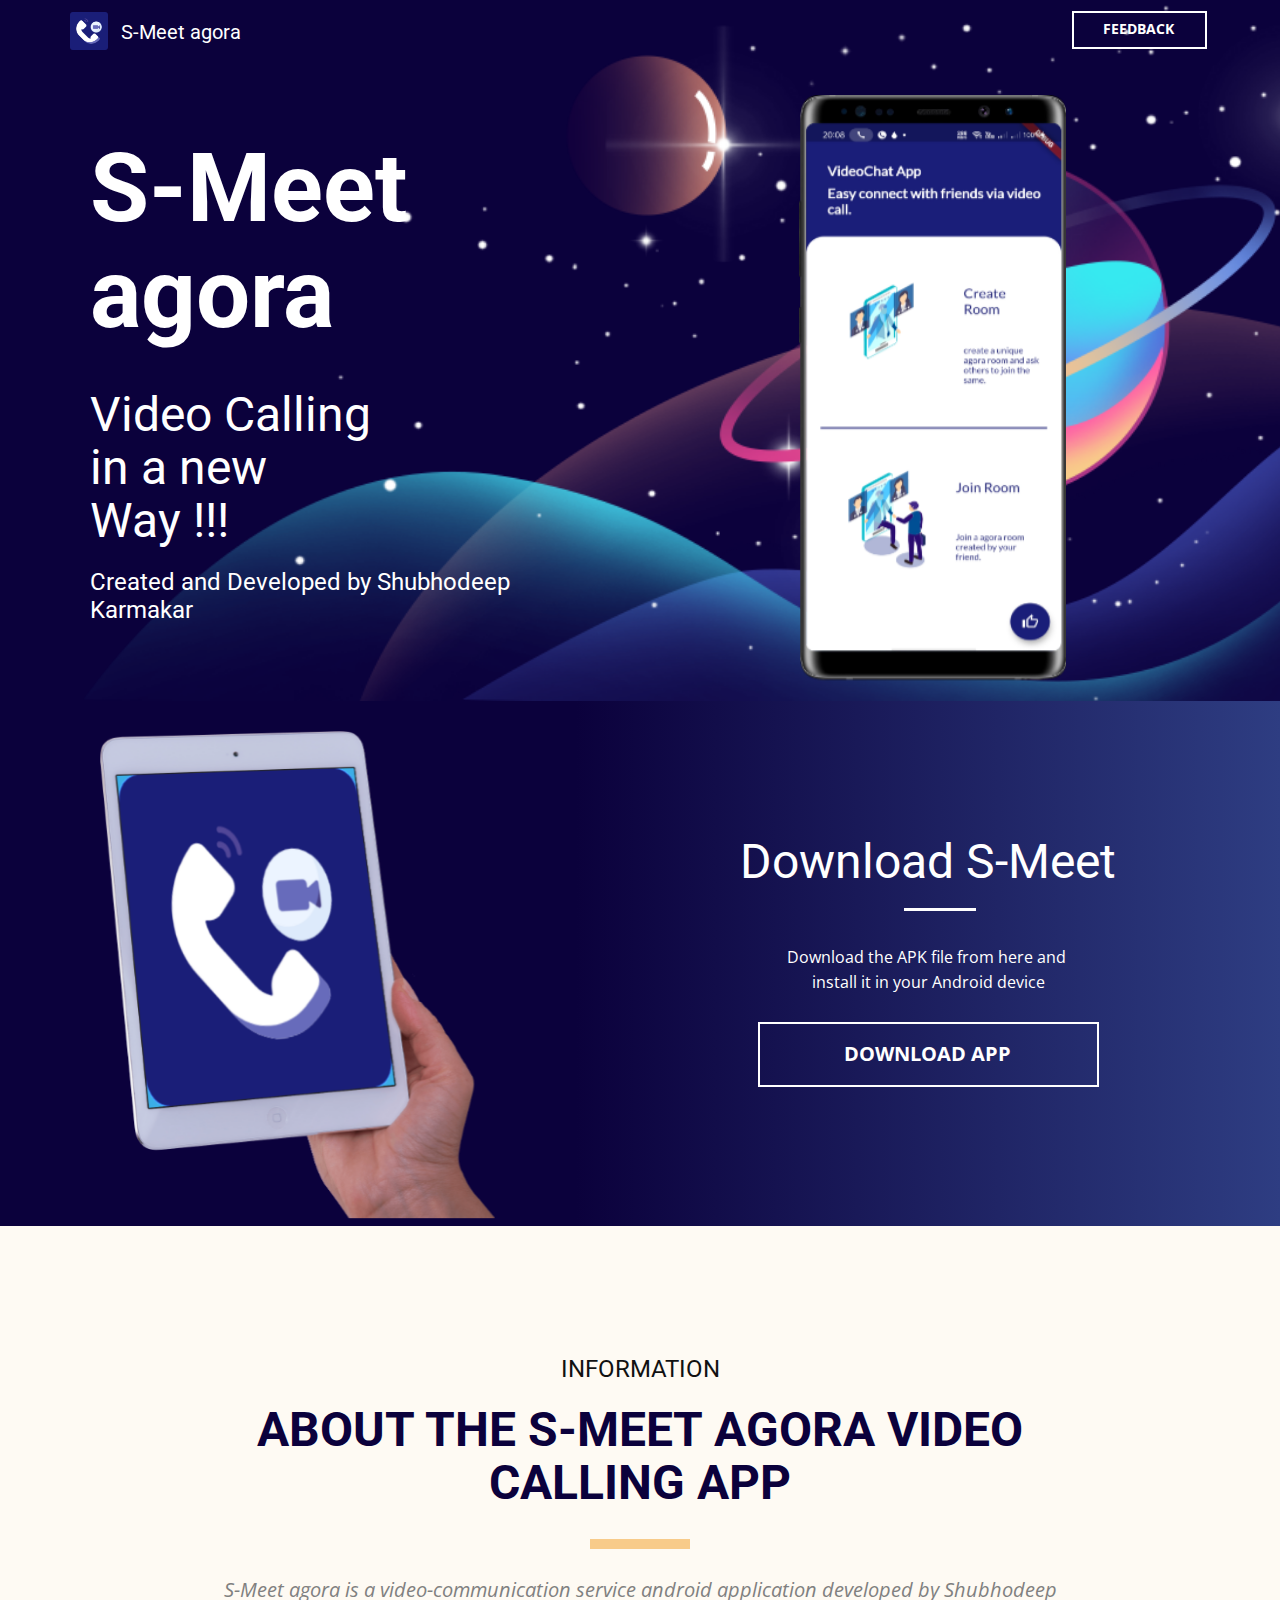
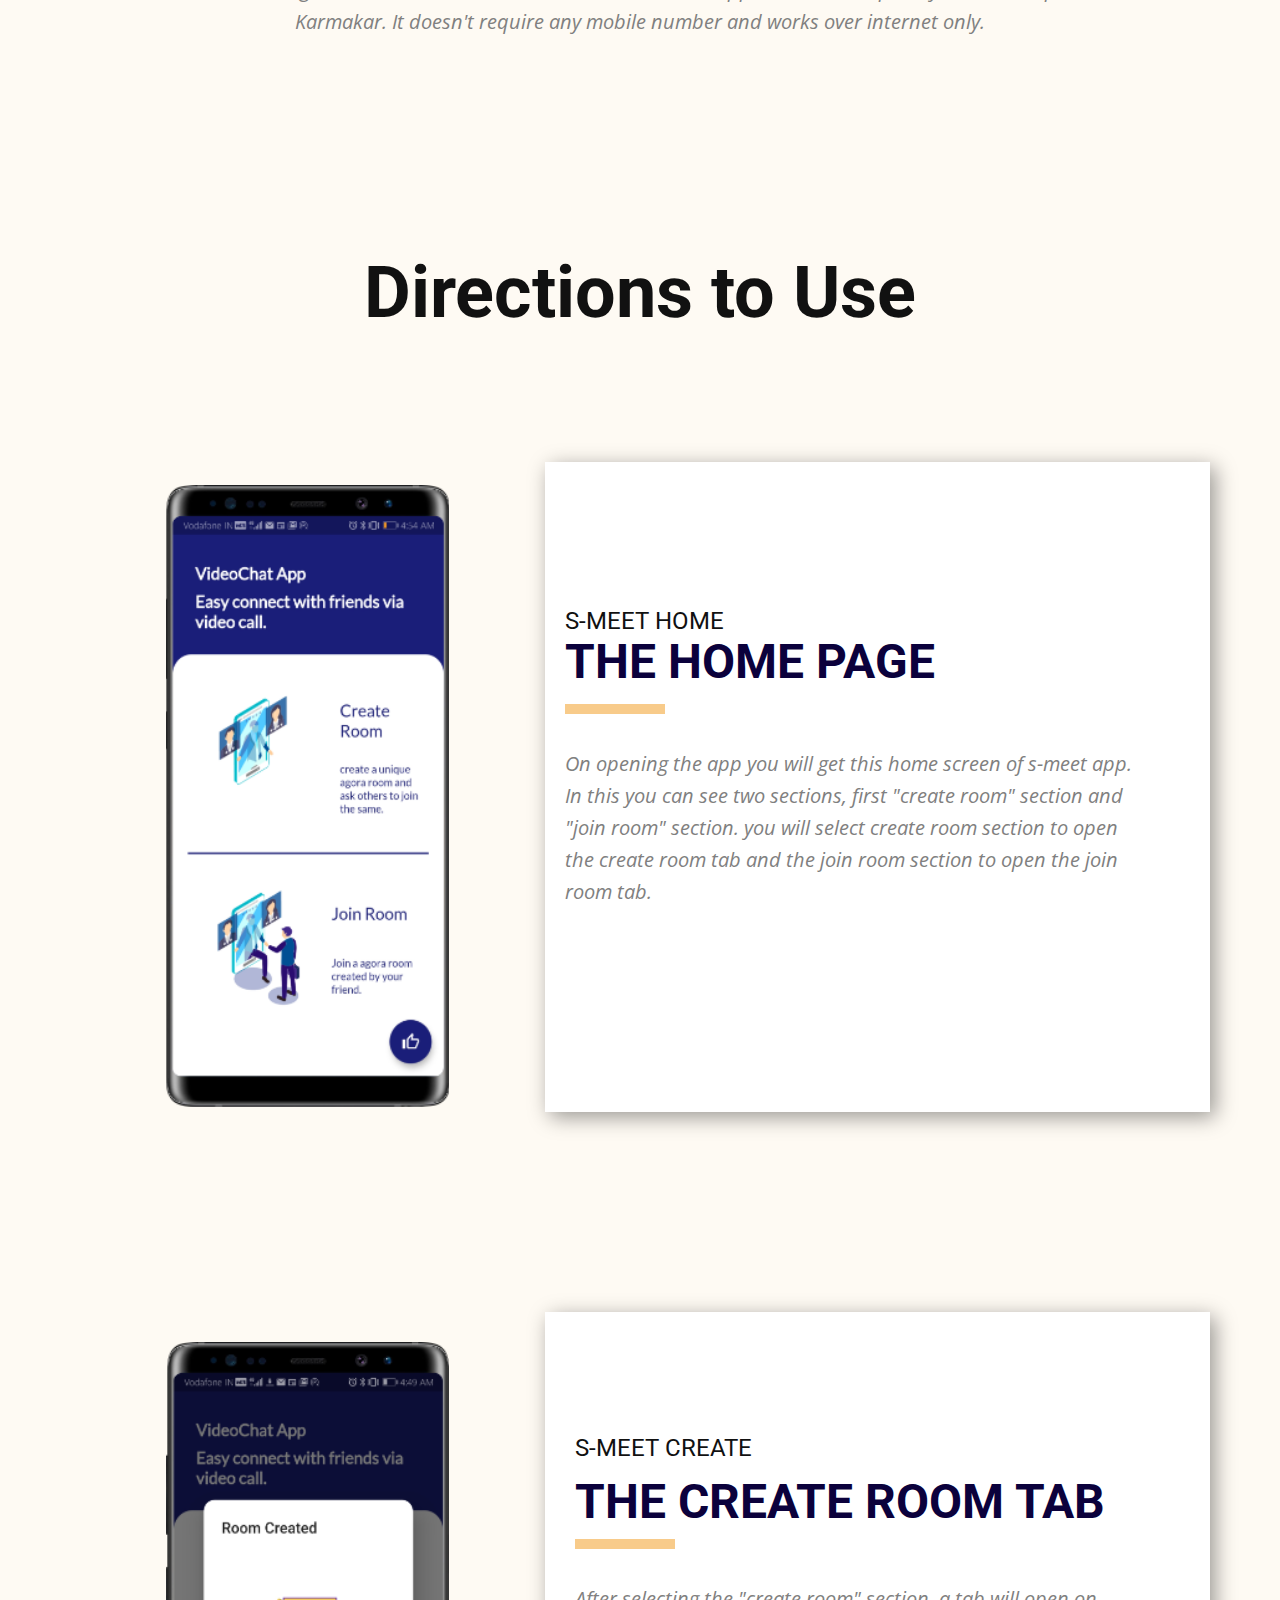
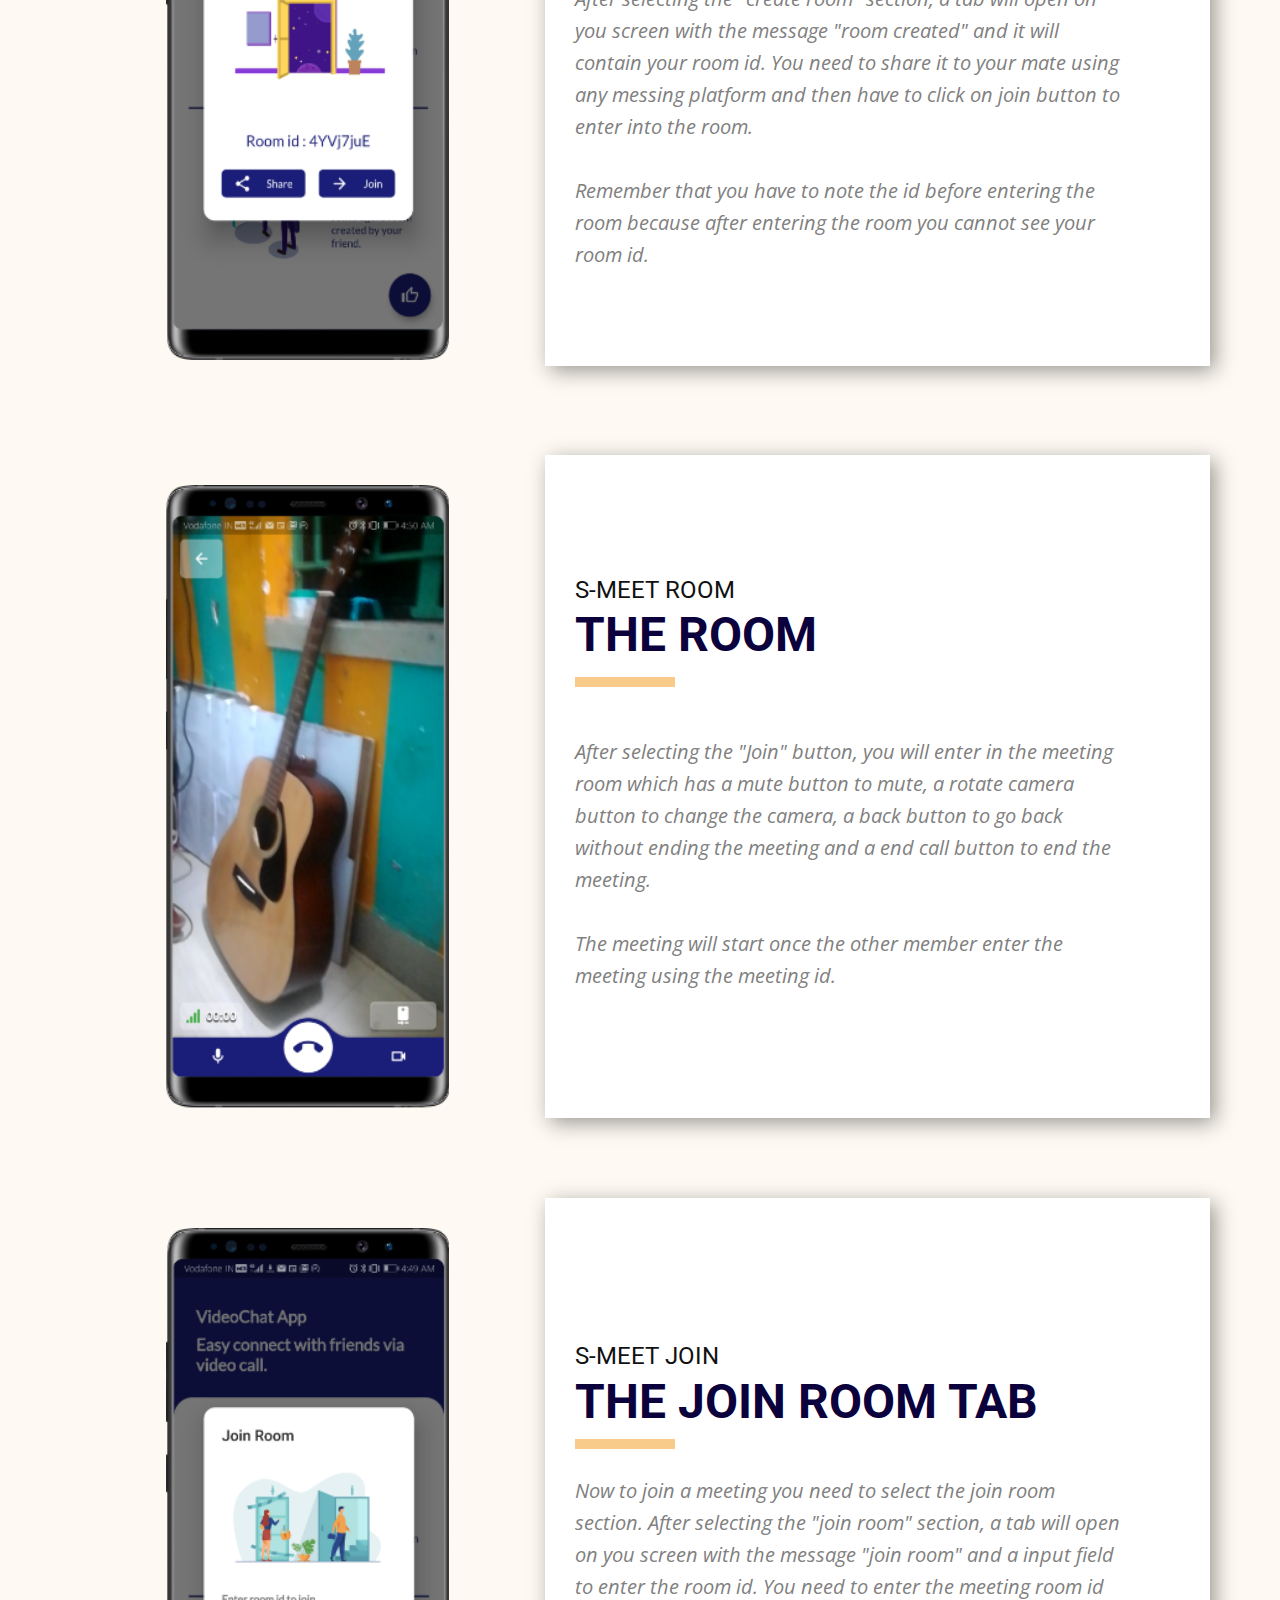
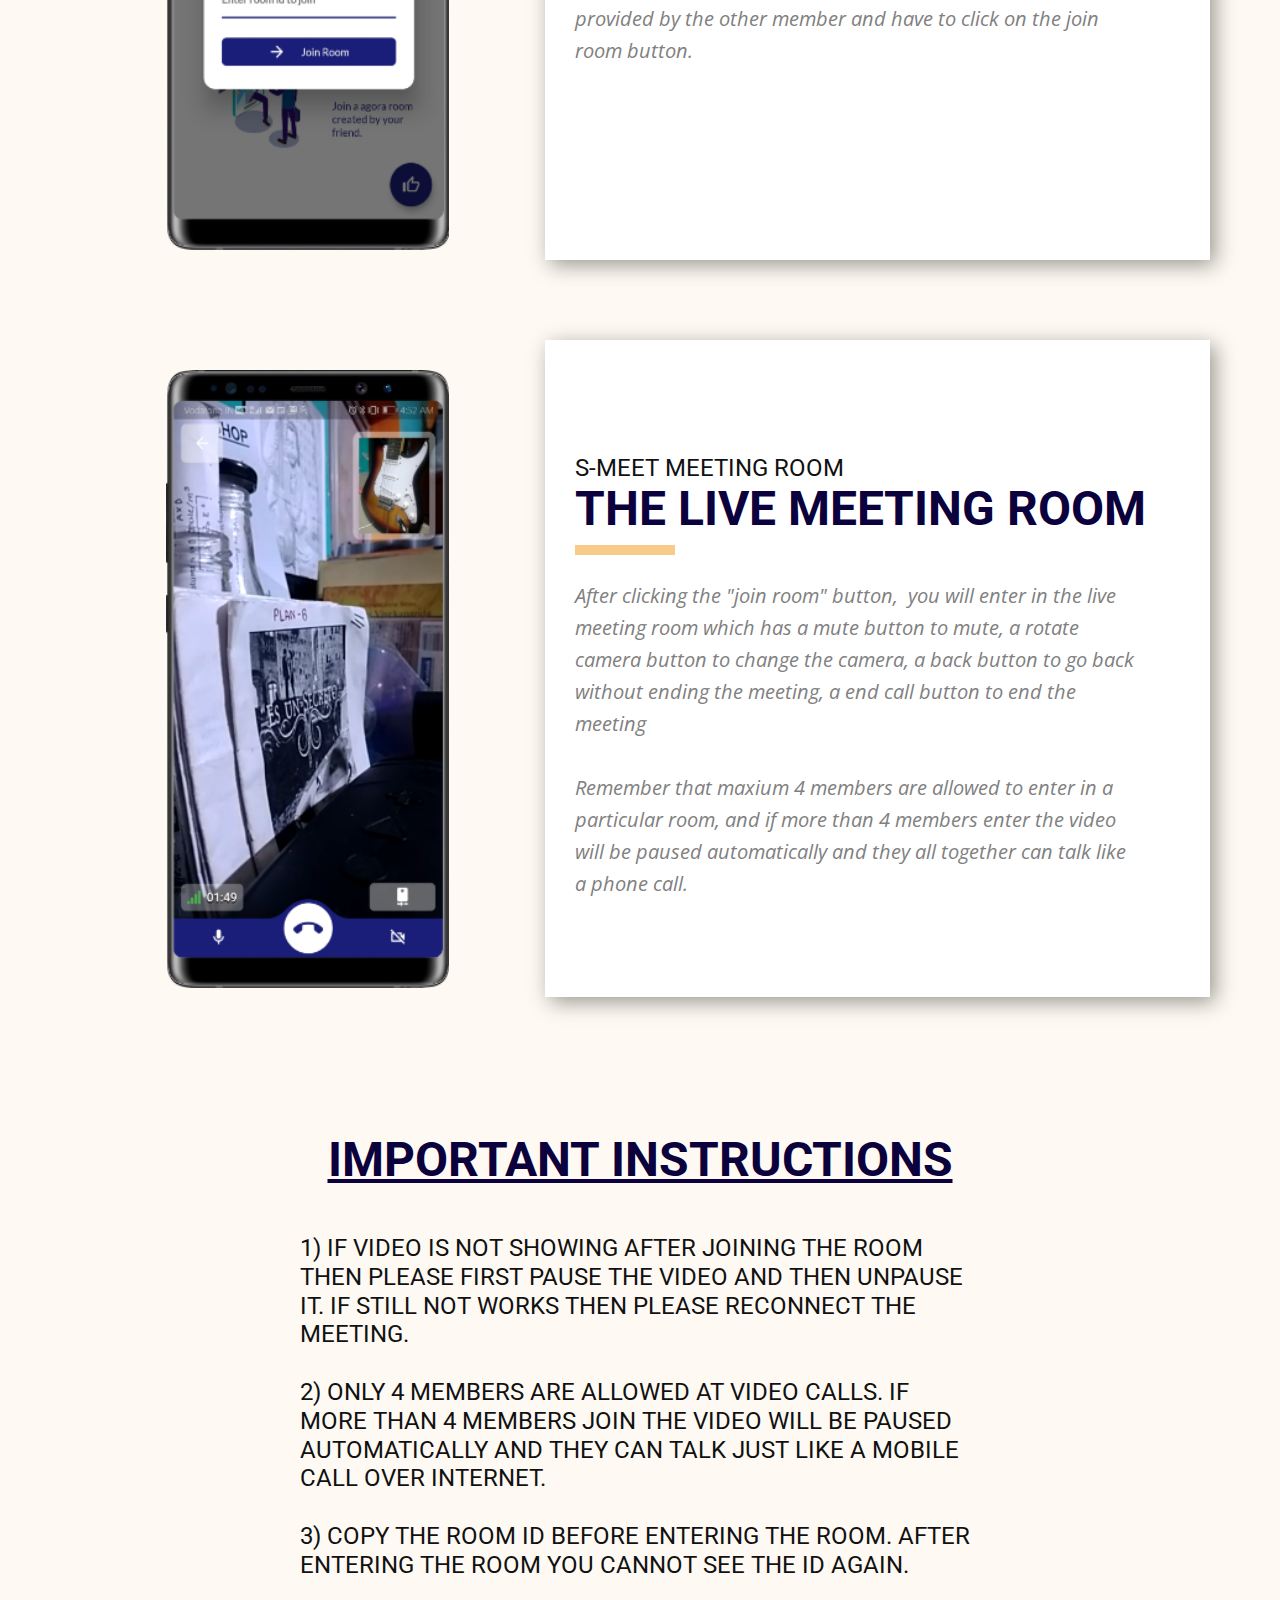
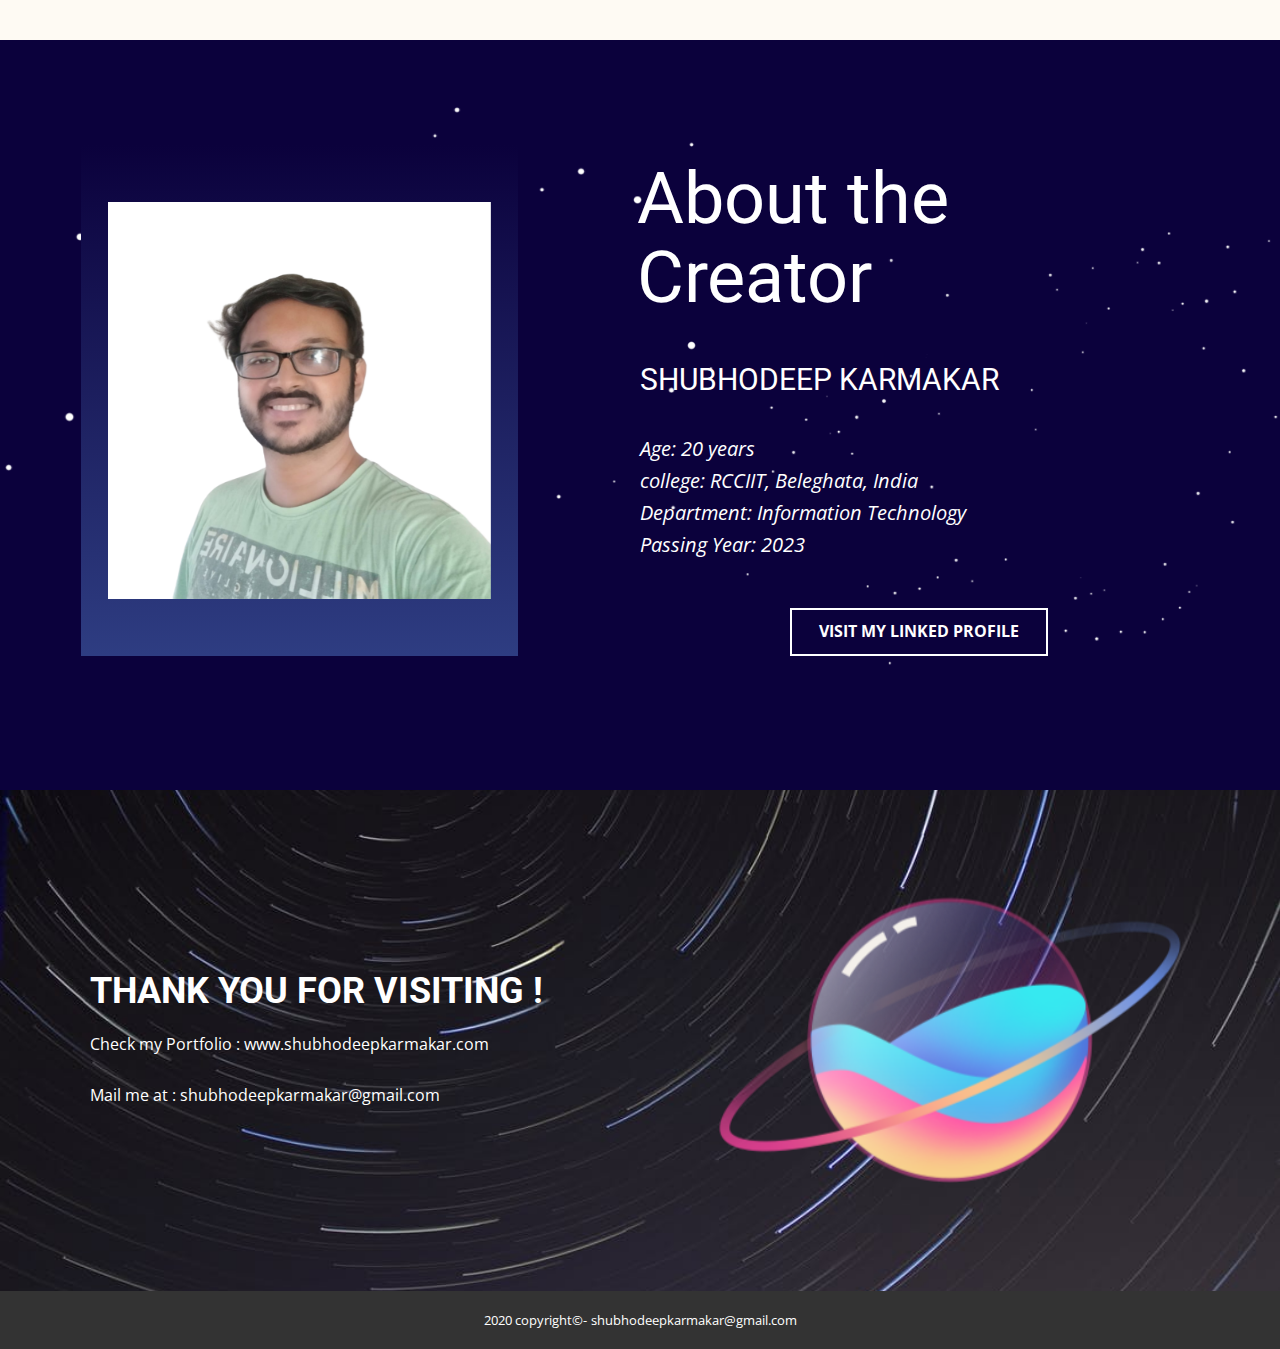
<file: index.html>
<!DOCTYPE html>
<html style="font-size: 16px;">
  <head>
       <link rel="icon" href="images/app_icon.png">
    <meta name="viewport" content="width=device-width, initial-scale=1.0">
    <meta charset="utf-8">
    <meta name="keywords" content="SPACE, ABOUT THE EDUCATION FOUNDATION, WELCOME ABOARD, EDUCATIONAL COMPLEX AND SPACE MUSEUM, EMPIRE STATE BUILDING">
    <meta name="description" content="">
    <meta name="page_type" content="np-template-header-footer-from-plugin">
    <title>S-MEET HOME</title>
    <link rel="stylesheet" href="nicepage.css" media="screen">
<link rel="stylesheet" href="S-MEET-HOME.css" media="screen">
    <script class="u-script" type="text/javascript" src="jquery.js" defer=""></script>
    <script class="u-script" type="text/javascript" src="nicepage.js" defer=""></script>
    <meta name="generator" content="Nicepage 2.26.5, nicepage.com">
    <link id="u-theme-google-font" rel="stylesheet" href="https://fonts.googleapis.com/css?family=Roboto:100,100i,300,300i,400,400i,500,500i,700,700i,900,900i|Open+Sans:300,300i,400,400i,600,600i,700,700i,800,800i">
    
    
    
    
    
    
    
    
    <script type="application/ld+json">{
		"@context": "http://schema.org",
		"@type": "Organization",
		"name": "",
		"url": "index.html",
		"logo": "images/app_icon.png"
}</script>
    <meta property="og:title" content="S-MEET HOME">
    <meta property="og:type" content="website">
    <meta name="theme-color" content="#0b013c">
    <link rel="canonical" href="index.html">
    <meta property="og:url" content="index.html">
  </head>
  <body data-home-page="S-MEET-HOME.html" data-home-page-title="S-MEET HOME" class="u-body u-overlap u-overlap-contrast"><header class="u-clearfix u-header u-header" id="sec-59af"><div class="u-clearfix u-sheet u-sheet-1">
        <a href="#" class="u-image u-logo u-image-1" src="">
          <img src="images/app_icon.png" class="u-logo-image u-logo-image-1" data-image-width="38.4445">
        </a>
        <h5 class="u-text u-text-default u-text-1">S-Meet agora</h5>
        <a href="https://forms.gle/5PBeU4GzvuRXxJ6v5" class="u-border-2 u-border-white u-btn u-button-style u-hover-black u-none u-text-body-alt-color u-text-hover-white u-btn-1" target="_blank">FEEDBACK</a>
      </div></header> 
    <section class="u-clearfix u-palette-1-base u-section-1" id="sec-04ad">
      <img src="images/59f86e9a43e6f89908a4f0b948915bef.png" alt="" class="u-expanded-height u-image u-image-default u-image-1" data-image-width="958" data-image-height="471">
      <div class="u-container-style u-group u-group-1">
        <div class="u-container-layout u-container-layout-1">
          <h1 class="u-heading-font u-text u-title u-text-1">S-Meet agora</h1>
          <h1 class="u-text u-text-2">Video Calling&nbsp;<br>in a new<br>Way !!!
          </h1>
          <h4 class="u-text u-text-default u-text-3">Created and Developed by Shubhodeep Karmakar</h4>
        </div>
      </div>
      <img src="images/PicApp-SamsungGalaxyNote8.png" alt="" class="u-image u-image-default u-image-2" data-image-width="228" data-image-height="502" data-animation-name="fadeIn" data-animation-duration="1000" data-animation-delay="0" data-animation-direction="">
    </section>
    <section class="u-clearfix u-palette-2-base u-valign-middle u-section-2" id="carousel_c6fd">
      <div class="u-clearfix u-expanded-width u-layout-wrap u-layout-wrap-1">
        <div class="u-layout">
          <div class="u-layout-row">
            <div class="u-container-style u-layout-cell u-left-cell u-palette-1-dark-1 u-size-27 u-layout-cell-1">
              <div class="u-container-layout u-container-layout-1">
                <div class="u-border-3 u-border-palette-1-base u-line u-line-horizontal u-line-1"></div>
                <img src="images/PicApp-AppleiPad2InHand.png" alt="" class="u-image u-image-default u-image-1" data-image-width="405" data-image-height="507" data-animation-name="jackInTheBox" data-animation-duration="1000" data-animation-delay="0" data-animation-direction="">
              </div>
            </div>
            <div class="u-container-style u-gradient u-layout-cell u-right-cell u-size-33 u-layout-cell-2">
              <div class="u-container-layout u-container-layout-2">
                <h1 class="u-align-center u-text u-text-body-alt-color u-text-1">Download S-Meet</h1>
                <div class="u-border-3 u-border-white u-line u-line-horizontal u-line-2"></div>
                <p class="u-align-center u-text u-text-font u-text-white u-text-2">Download the APK file from here and&nbsp;<br>install it in your Android device<br>
                  <br>
                </p>
                <a href="https://drive.google.com/uc?export=download&amp;confirm=G0Fi&amp;id=1WhfWDyJz84hIF-NJbcv8CL_2dwla8jgf" class="u-border-2 u-border-white u-btn u-button-style u-hover-palette-1-dark-1 u-none u-text-body-alt-color u-text-hover-white u-btn-1" target="_blank">DOWNLOAD APP</a>
              </div>
            </div>
          </div>
        </div>
      </div>
    </section>
    <section class="u-clearfix u-palette-2-light-3 u-section-3" id="sec-9584">
      <div class="u-clearfix u-sheet u-sheet-1">
        <div class="u-container-style u-group u-group-1">
          <div class="u-container-layout u-container-layout-1">
            <h6 class="u-align-center u-text u-text-1">INFORMATION</h6>
            <h2 class="u-align-center u-text u-text-palette-1-base u-text-2">ABOUT THE S-MEET AGORA VIDEO CALLING APP</h2>
            <div class="u-border-10 u-border-palette-2-base u-line u-line-horizontal u-line-1"></div>
            <p class="u-align-center u-text u-text-grey-50 u-text-3">S-Meet agora is a video-communication service android application developed by Shubhodeep Karmakar. It doesn't require any mobile number and works over internet only. </p>
          </div>
        </div>
      </div>
    </section>
    <section class="u-clearfix u-palette-2-light-3 u-section-4" id="sec-d3a8">
      <div class="u-clearfix u-sheet u-sheet-1">
        <h1 class="u-align-center u-text u-title u-text-1">Directions to Use</h1>
        <div class="u-clearfix u-expanded-width u-layout-wrap u-layout-wrap-1">
          <div class="u-layout">
            <div class="u-layout-row">
              <div class="u-container-style u-layout-cell u-left-cell u-size-25 u-layout-cell-1">
                <div class="u-container-layout u-container-layout-1">
                  <img class="u-expand-resize u-image u-image-1" src="images/PicApp-SamsungGalaxyNote81.png">
                </div>
              </div>
              <div class="u-container-style u-layout-cell u-right-cell u-size-35 u-white u-layout-cell-2">
                <div class="u-container-layout u-container-layout-2">
                  <h6 class="u-text u-text-2">S-MEET HOME</h6>
                  <h2 class="u-text u-text-palette-1-base u-text-3">THE HOME PAGE</h2>
                  <div class="u-border-10 u-border-palette-2-base u-line u-line-horizontal u-line-1"></div>
                  <p class="u-text u-text-grey-50 u-text-4">
                    <font style="font-size: 1.25rem;">On opening the app you will get this home screen of s-meet app. In this you can see two sections, first "create room" section and "join room" section. you will select create room section to open the create room tab and the join room section to open the join room tab.<br>
                    </font>
                    <br>
                  </p>
                </div>
              </div>
            </div>
          </div>
        </div>
        <div class="u-clearfix u-expanded-width u-layout-wrap u-layout-wrap-2">
          <div class="u-layout">
            <div class="u-layout-row">
              <div class="u-container-style u-layout-cell u-left-cell u-size-25 u-layout-cell-3">
                <div class="u-container-layout u-valign-top-lg u-valign-top-md u-valign-top-sm u-valign-top-xl u-container-layout-3">
                  <img src="images/PicApp-SamsungGalaxyNote85.png" alt="" class="u-image u-image-default u-image-2" data-image-width="229" data-image-height="505">
                </div>
              </div>
              <div class="u-align-left u-container-style u-layout-cell u-right-cell u-size-35 u-white u-layout-cell-4">
                <div class="u-container-layout u-container-layout-4">
                  <div class="u-border-10 u-border-palette-2-base u-line u-line-horizontal u-line-2"></div>
                  <h6 class="u-text u-text-default u-text-5">S-MEET CREATE</h6>
                  <h2 class="u-text u-text-palette-1-base u-text-6">THE CREATE ROOM TAB</h2>
                  <p class="u-text u-text-grey-50 u-text-7">After selecting the "create room" section, a tab will open on you screen with the message "room created" and it will contain your room id. You need to share it to your mate using any messing platform and then have to click on join button to enter into the room.<br>
                    <br>Remember that you have to note the id before entering the room because after entering the room you cannot see your room id.
                  </p>
                </div>
              </div>
            </div>
          </div>
        </div>
        <div class="u-clearfix u-expanded-width u-layout-wrap u-layout-wrap-3">
          <div class="u-layout">
            <div class="u-layout-row">
              <div class="u-container-style u-layout-cell u-left-cell u-size-25 u-layout-cell-5">
                <div class="u-container-layout u-valign-top-lg u-valign-top-md u-valign-top-sm u-valign-top-xl u-container-layout-5">
                  <img src="images/PicApp-SamsungGalaxyNote82.png" alt="" class="u-image u-image-default u-image-3" data-image-width="229" data-image-height="507">
                </div>
              </div>
              <div class="u-container-style u-layout-cell u-right-cell u-size-35 u-white u-layout-cell-6">
                <div class="u-container-layout u-container-layout-6">
                  <h6 class="u-text u-text-default u-text-8">S-MEET ROOM</h6>
                  <h2 class="u-text u-text-default u-text-palette-1-base u-text-9">THE ROOM</h2>
                  <div class="u-border-10 u-border-palette-2-base u-line u-line-horizontal u-line-3"></div>
                  <p class="u-text u-text-grey-50 u-text-10">After selecting the "Join" button, you will enter in the meeting room which has a mute button to mute, a rotate camera button to change the camera, a back button to go back without ending the meeting and a end call button to end the meeting.<br>
                    <br>The meeting will start once the other member enter the meeting using the meeting id.
                  </p>
                </div>
              </div>
            </div>
          </div>
        </div>
        <div class="u-clearfix u-expanded-width u-layout-wrap u-layout-wrap-4">
          <div class="u-layout">
            <div class="u-layout-row">
              <div class="u-container-style u-layout-cell u-left-cell u-shape-rectangle u-size-25 u-layout-cell-7">
                <div class="u-container-layout u-container-layout-7">
                  <img src="images/PicApp-SamsungGalaxyNote83.png" alt="" class="u-image u-image-default u-image-4" data-image-width="228" data-image-height="501">
                </div>
              </div>
              <div class="u-container-style u-layout-cell u-right-cell u-size-35 u-white u-layout-cell-8">
                <div class="u-container-layout u-container-layout-8">
                  <h6 class="u-text u-text-default u-text-11">S-MEET JOIN</h6>
                  <h2 class="u-text u-text-default u-text-palette-1-base u-text-12">THE JOIN ROOM TAB</h2>
                  <div class="u-border-10 u-border-palette-2-base u-line u-line-horizontal u-line-4"></div>
                  <p class="u-text u-text-grey-50 u-text-13">Now to join a meeting you need to select the join room section. After selecting the "join room" section, a tab will open on you screen with the message "join room" and a input field to enter the room id. You need to enter the meeting room id provided by the other member and have to click on the join room button.<br>
                    <br>
                  </p>
                </div>
              </div>
            </div>
          </div>
        </div>
        <div class="u-clearfix u-expanded-width u-layout-wrap u-layout-wrap-5">
          <div class="u-layout">
            <div class="u-layout-row">
              <div class="u-container-style u-layout-cell u-left-cell u-size-25 u-layout-cell-9">
                <div class="u-container-layout u-container-layout-9">
                  <img src="images/PicApp-SamsungGalaxyNote84.png" alt="" class="u-image u-image-default u-image-5" data-image-width="229" data-image-height="505">
                </div>
              </div>
              <div class="u-container-style u-layout-cell u-right-cell u-size-35 u-white u-layout-cell-10">
                <div class="u-container-layout u-container-layout-10">
                  <h6 class="u-text u-text-default u-text-14">S-MEET MEETING ROOM</h6>
                  <h2 class="u-text u-text-default u-text-palette-1-base u-text-15">THE LIVE MEETING ROOM</h2>
                  <div class="u-border-10 u-border-palette-2-base u-line u-line-horizontal u-line-5"></div>
                  <p class="u-text u-text-grey-50 u-text-16">After clicking the "join room" button,&nbsp;&nbsp;you will enter in the live meeting room which has a mute button to mute, a rotate camera button to change the camera, a back button to go back without ending the meeting, a end call button to end the meeting<br>
                    <br>Remember that maxium 4 members are allowed to enter in a particular room, and if more than 4 members enter the video will be paused automatically and they all together can talk like a phone call.
                  </p>
                </div>
              </div>
            </div>
          </div>
        </div>
      </div>
    </section>
    <section class="u-clearfix u-palette-2-light-3 u-section-5" id="sec-87bf">
      <div class="u-clearfix u-sheet u-sheet-1">
        <h1 class="u-text u-text-default u-text-palette-1-dark-1 u-text-1">IMPORTANT INSTRUCTIONS</h1>
        <h4 class="u-text u-text-2">1) IF VIDEO IS NOT SHOWING AFTER JOINING THE ROOM THEN PLEASE FIRST PAUSE THE VIDEO AND THEN UNPAUSE IT. IF STILL NOT WORKS THEN PLEASE RECONNECT THE MEETING.<br>
          <br>2) ONLY 4 MEMBERS ARE ALLOWED AT VIDEO CALLS. IF MORE THAN 4 MEMBERS JOIN THE VIDEO WILL BE PAUSED AUTOMATICALLY AND THEY CAN TALK JUST LIKE A MOBILE CALL OVER INTERNET.<br>
          <br>3) COPY THE ROOM ID BEFORE ENTERING THE ROOM. AFTER ENTERING THE ROOM YOU CANNOT SEE THE ID AGAIN.
        </h4>
      </div>
    </section>
    <section class="u-align-left u-clearfix u-palette-1-base u-valign-middle-lg u-valign-middle-md u-valign-middle-sm u-valign-middle-xl u-section-6" id="sec-4c14">
      <img src="images/7363804265c4c8b8ca3f6e25a3e432c6.png" alt="" class="u-image u-image-contain u-image-default u-image-1" data-image-width="680" data-image-height="464">
      <img src="images/4b62921ee91c1bdbe01302062e83fddb.png" alt="" class="u-image u-image-contain u-image-default u-image-2" data-image-width="702" data-image-height="464">
      <div class="u-clearfix u-gutter-100 u-layout-wrap u-layout-wrap-1">
        <div class="u-layout">
          <div class="u-layout-row">
            <div class="u-container-style u-expand-resize u-gradient u-layout-cell u-left-cell u-size-26 u-layout-cell-1">
              <div class="u-container-layout u-valign-middle">
                <img class="u-image u-image-3" src="images/WhatsApp_Image_2020-08-10_at_4.16.53_PM-removebg-preview-Copy.png" data-animation-name="bounceIn" data-animation-duration="1000" data-animation-delay="0" data-animation-direction="">
              </div>
            </div>
            <div class="u-container-style u-layout-cell u-right-cell u-shape-rectangle u-size-34 u-layout-cell-2">
              <div class="u-container-layout">
                <h1 class="u-heading-font u-text u-text-default u-title u-text-1">About the Creator</h1>
                <h3 class="u-text u-text-2">SHUBHODEEP KARMAKAR</h3>
                <p class="u-text u-text-3">Age: 20 years<br>college:&nbsp;RCCIIT, Beleghata, India<br>Department:&nbsp;Information Technology<br>Passing Year: 2023
                </p>
                <a href="https://www.linkedin.com/in/shubhodeepkarmakar/" class="u-border-2 u-border-white u-btn u-button-style u-hover-black u-none u-text-hover-white u-text-white u-btn-1" target="_blank">visit my linked profile</a>
              </div>
            </div>
          </div>
        </div>
      </div>
    </section>
    <section class="u-clearfix u-image u-section-7" id="sec-6c9f">
      <div class="u-clearfix u-sheet u-sheet-1">
        <div class="u-clearfix u-expanded-width u-gutter-100 u-layout-wrap u-layout-wrap-1">
          <div class="u-layout">
            <div class="u-layout-row">
              <div class="u-container-style u-layout-cell u-left-cell u-size-30 u-layout-cell-1">
                <div class="u-container-layout u-valign-middle-lg u-valign-middle-md u-valign-middle-sm u-valign-middle-xl u-container-layout-1">
                  <h2 class="u-text u-text-body-alt-color u-text-1">THANK YOU FOR VISITING !</h2>
                  <p class="u-text u-text-body-alt-color u-text-2">Check my Portfolio : <a href="www.shubhodeepkarmakar.com" class="u-active-none u-border-none u-btn u-button-style u-hover-none u-none u-text-body-alt-color u-btn-1" target="_blank">www.shubhodeepkarmakar.com</a>&nbsp;<br>
                    <br>Mail me at : <a href="mailto:shubhodeepkarmakar@gmail.com?subject=Regarding%20S-MEET%20AGORA%20app%20" class="u-active-none u-border-none u-btn u-button-style u-hover-none u-none u-text-white u-btn-2">shubhodeepkarmakar@gmail.com</a>
                  </p>
                </div>
              </div>
              <div class="u-container-style u-expand-resize u-layout-cell u-right-cell u-size-30 u-layout-cell-2">
                <div class="u-container-layout">
                  <img class="u-image u-image-contain u-image-1" src="images/e43471533678310ee5007162c051d5eb.png" data-animation-name="rotateIn" data-animation-duration="1000" data-animation-delay="0" data-animation-direction="">
                </div>
              </div>
            </div>
          </div>
        </div>
      </div>
    </section>
    
    
    
    <section class="u-backlink u-clearfix u-grey-80">

        <span>2020 copyright&copy;-</span>

   
        <span>shubhodeepkarmakar@gmail.com</span>
     

        
      
    </section>
  </body>
</html>
</file>
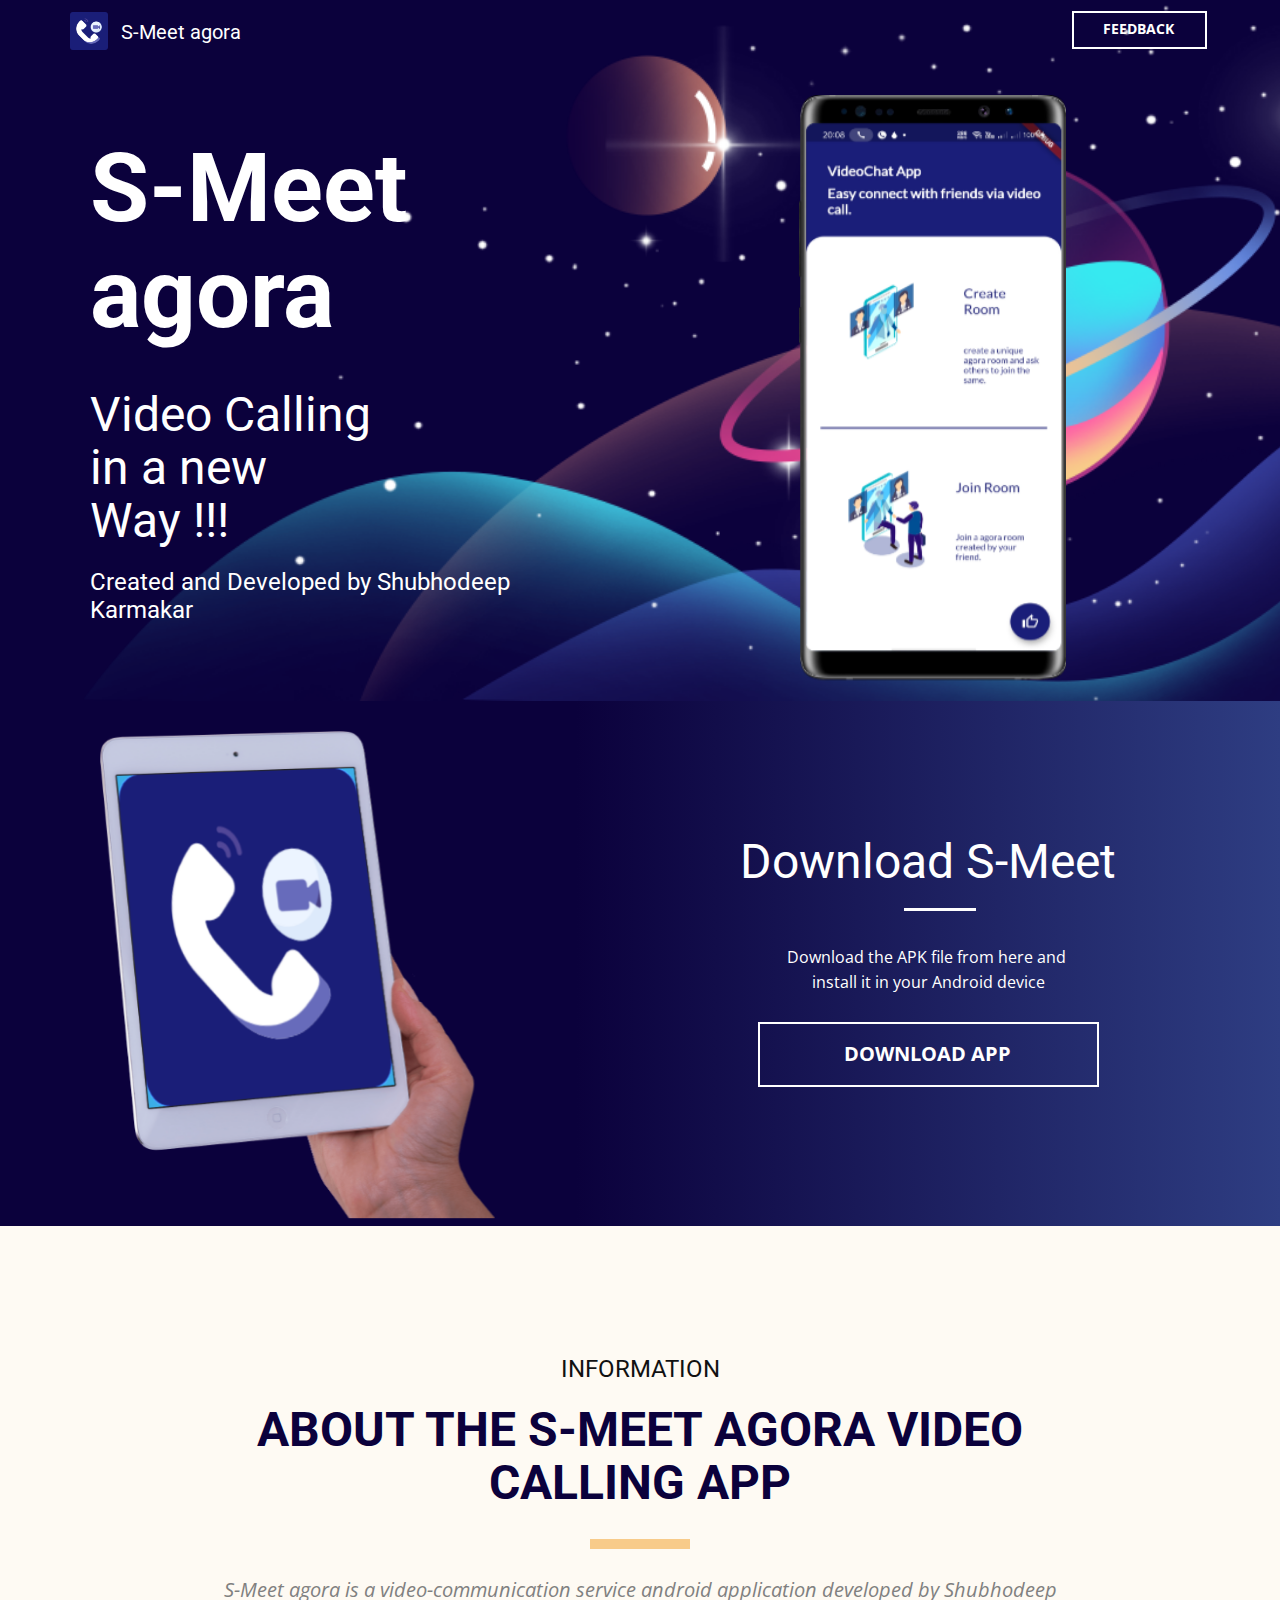
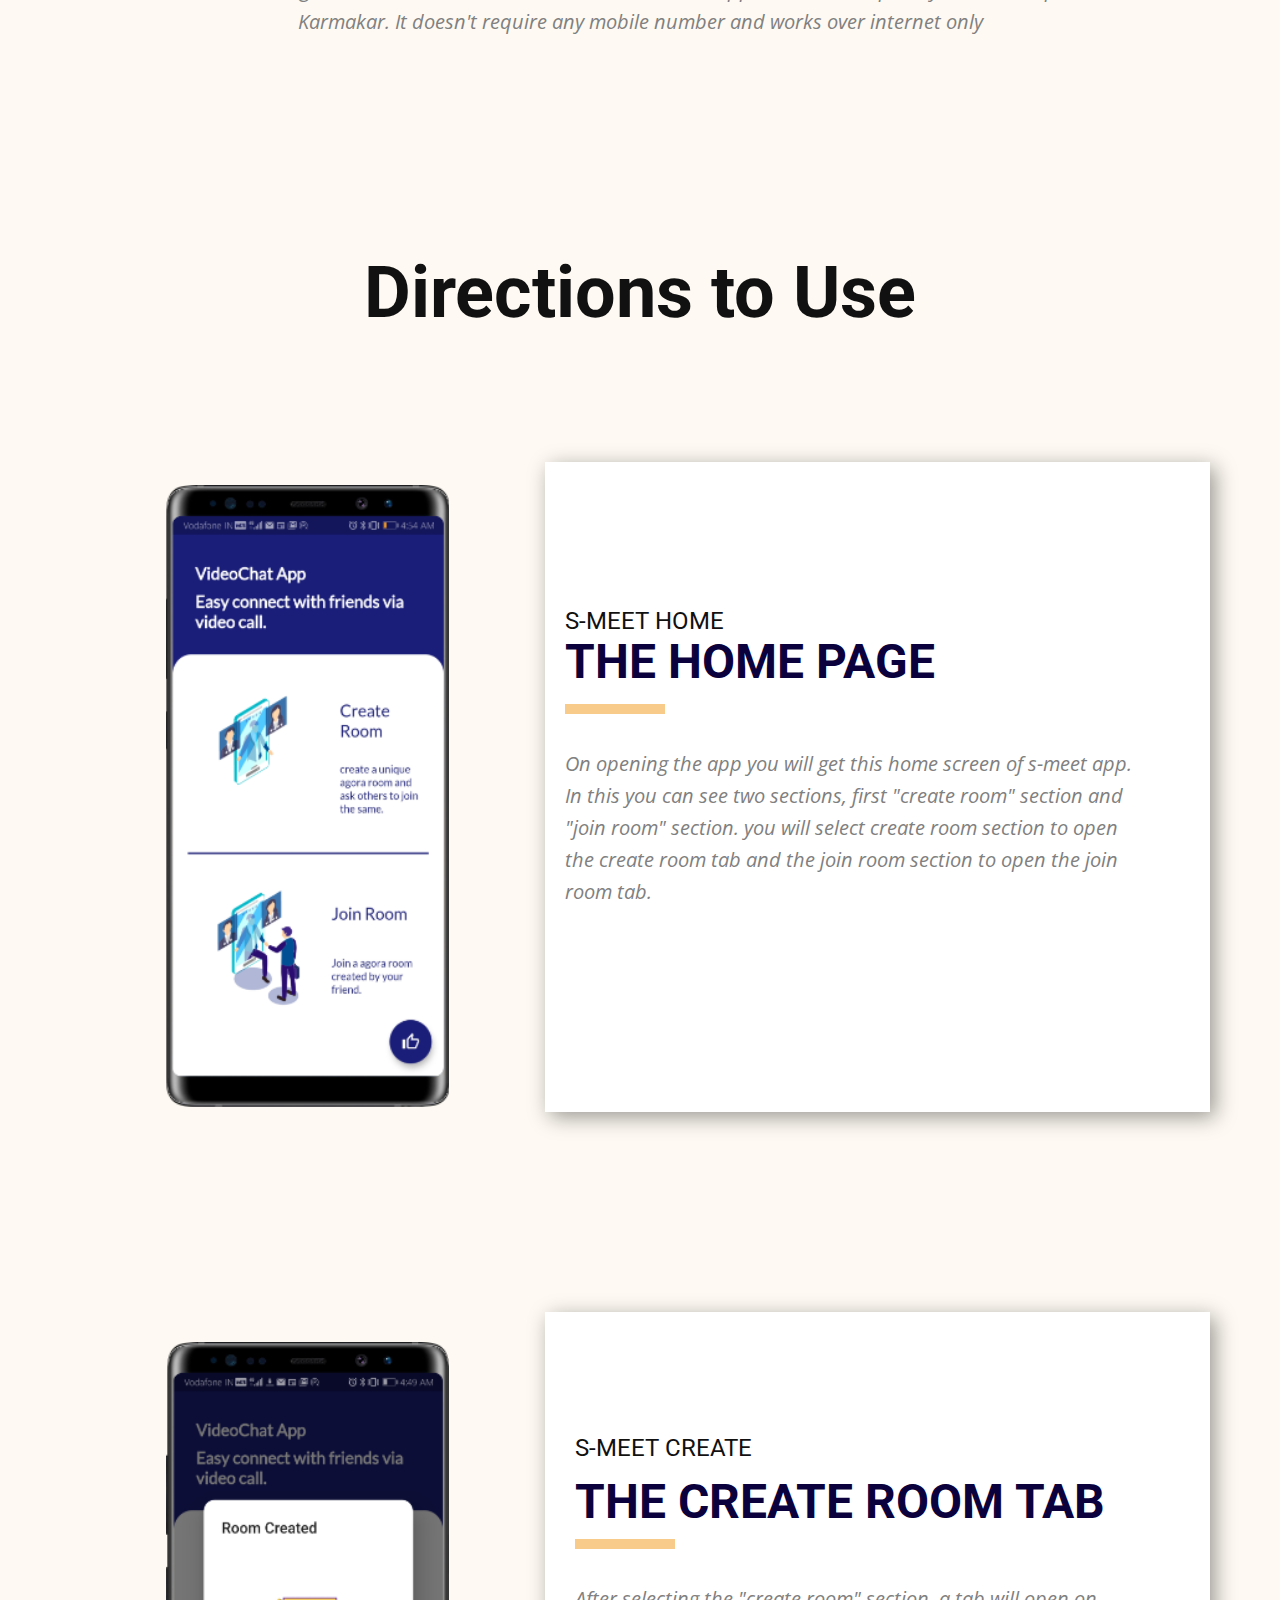
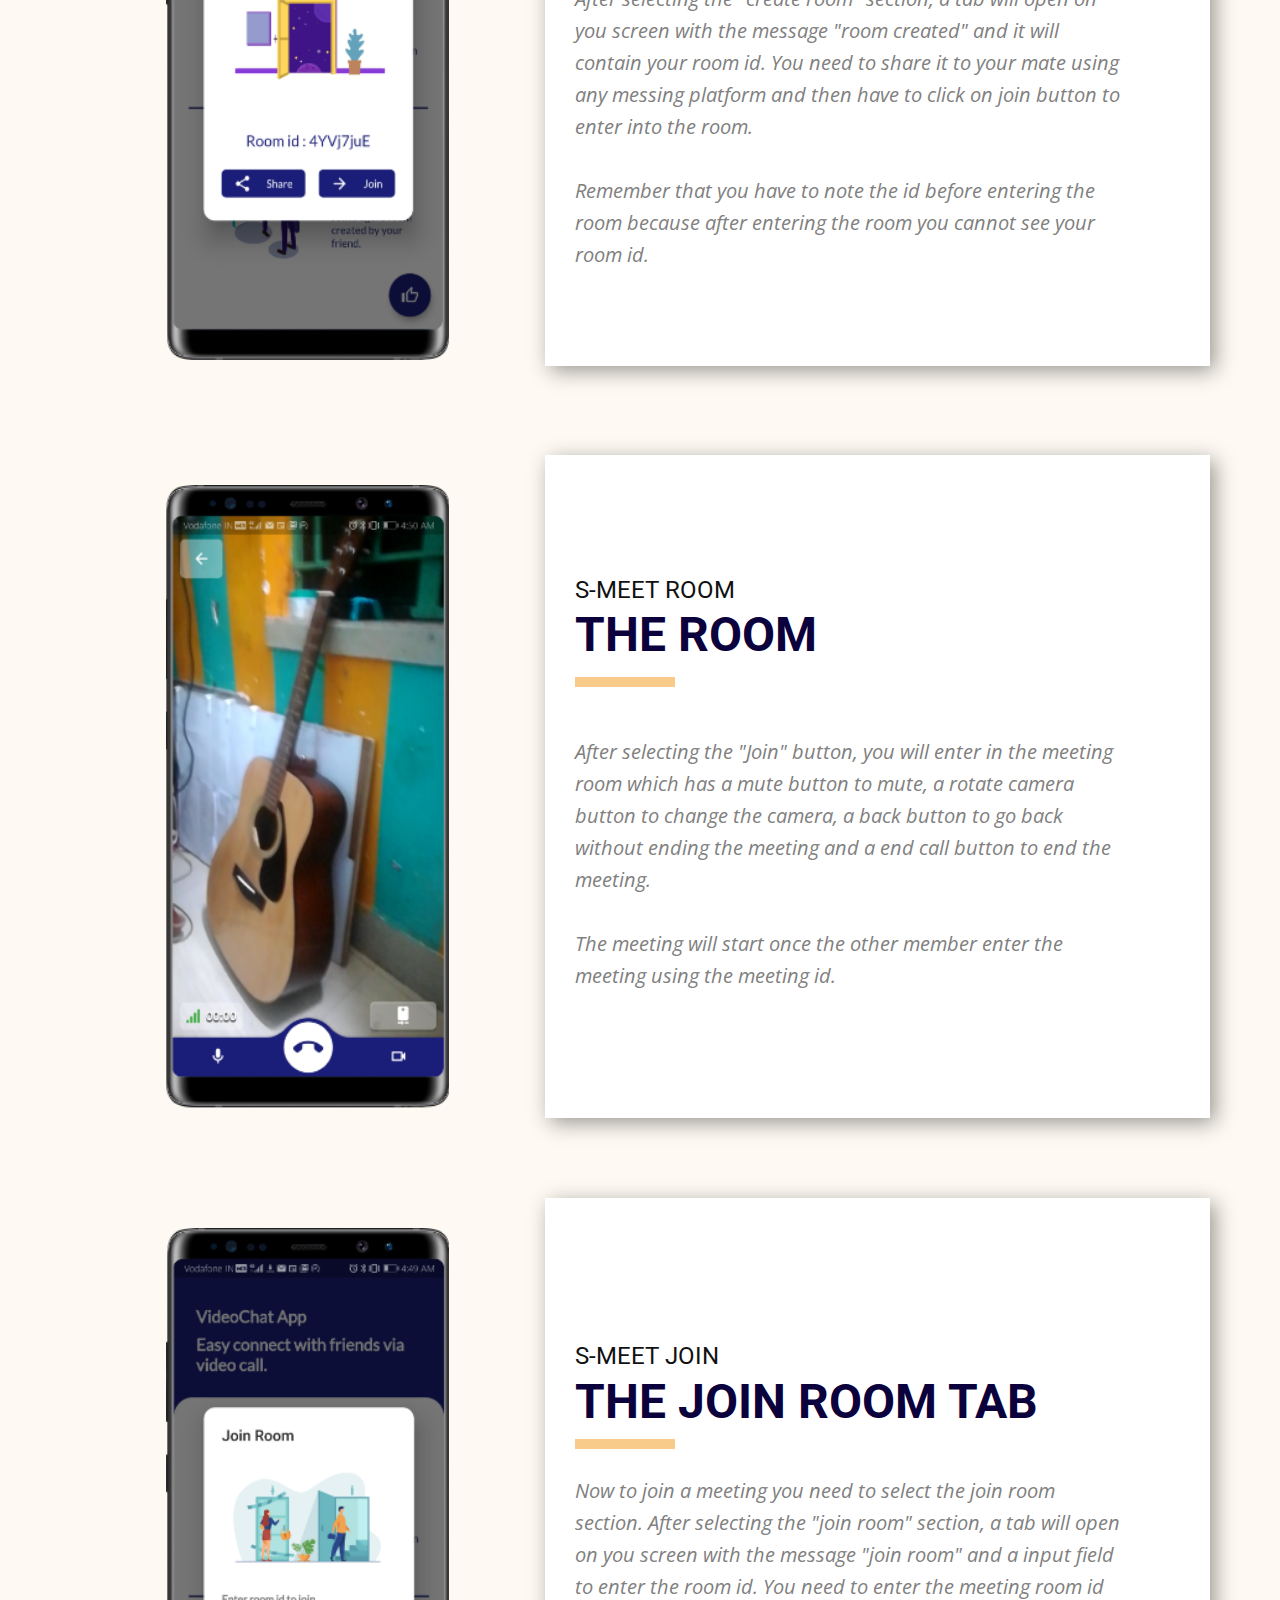
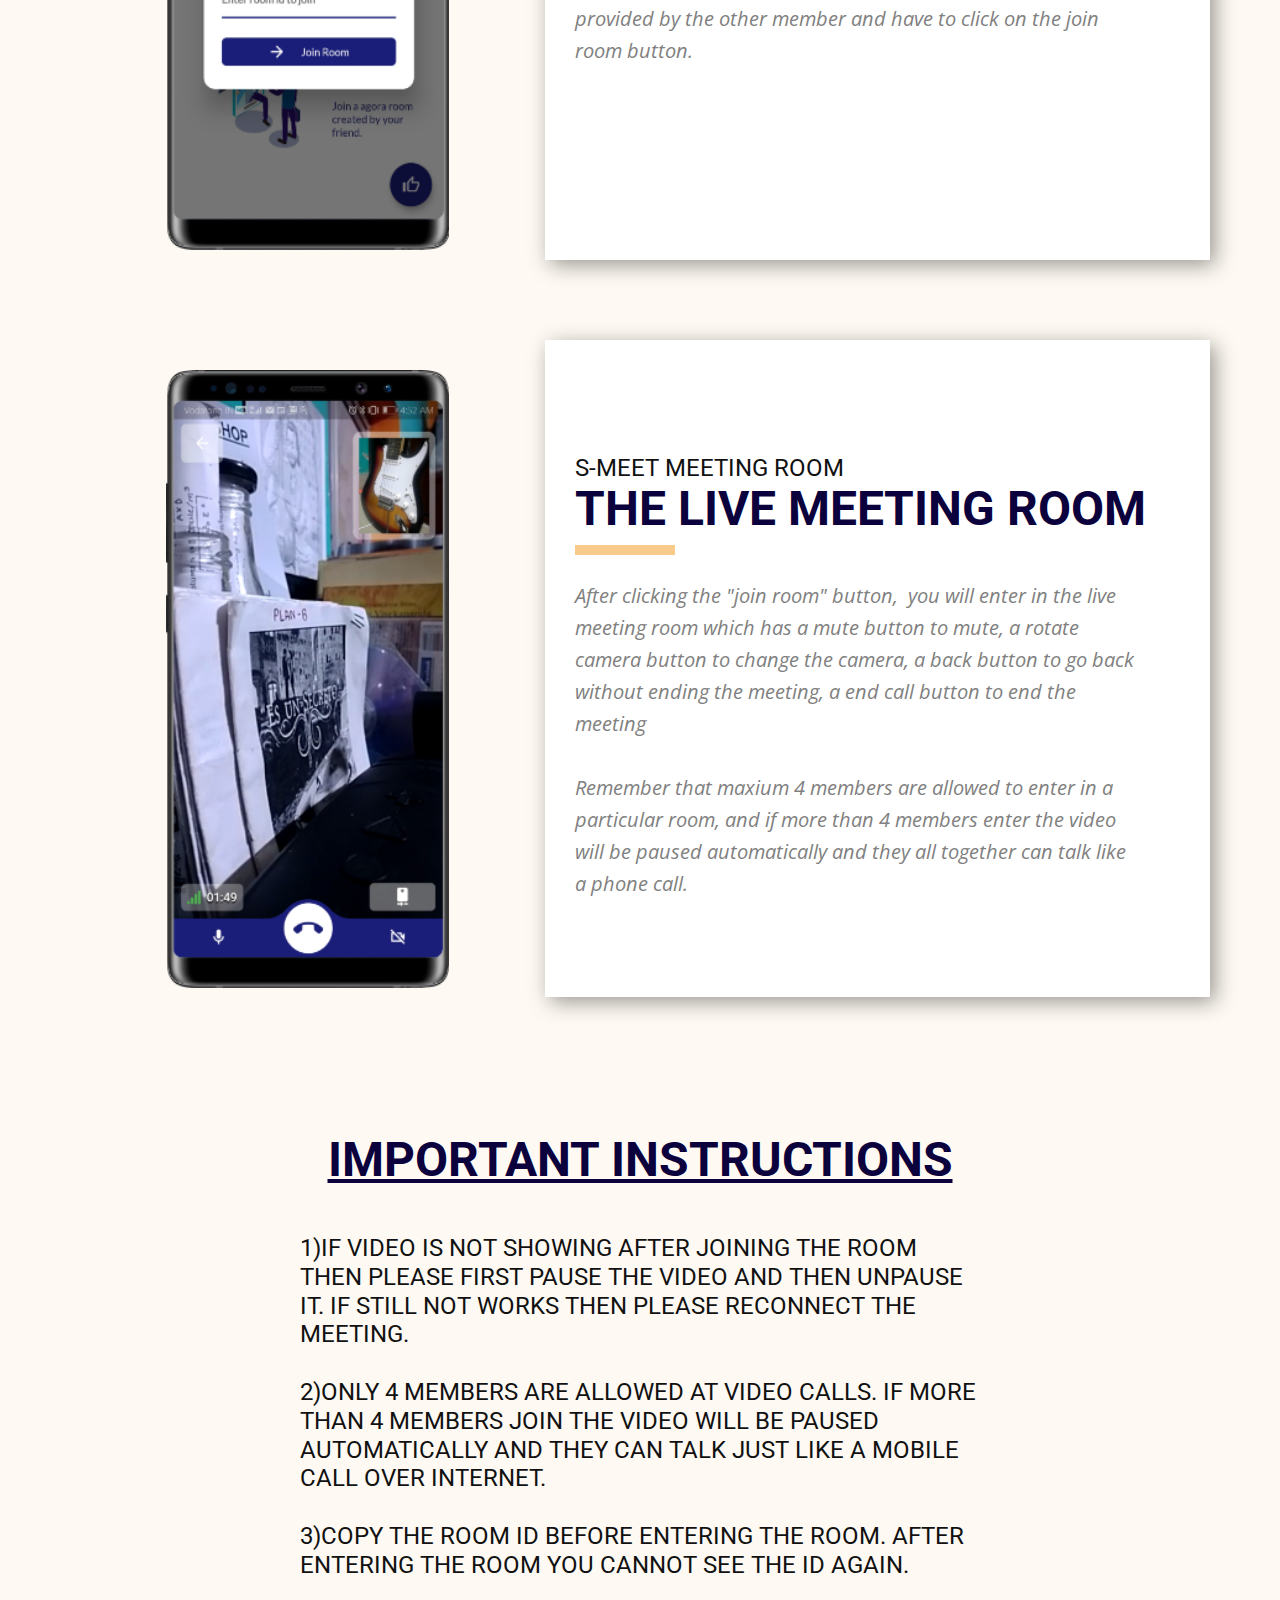
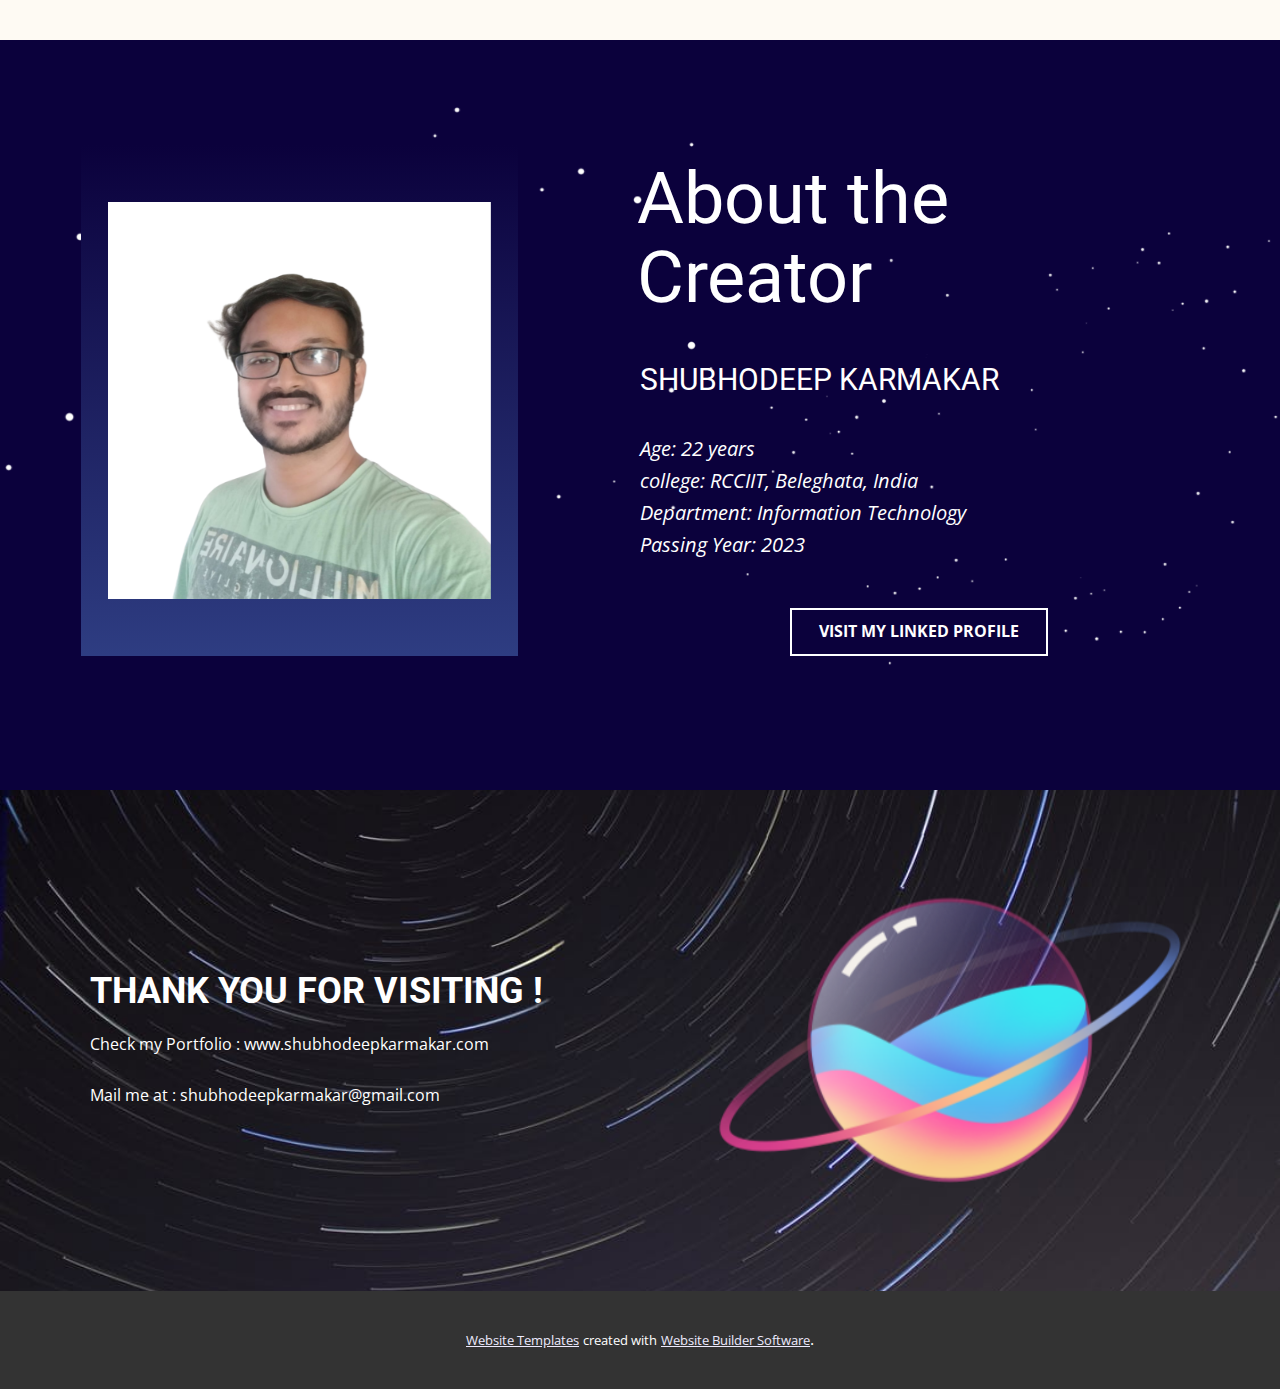
<file: S-MEET-HOME.html>
<!DOCTYPE html>
<html style="font-size: 16px;">
  <head>
    <meta name="viewport" content="width=device-width, initial-scale=1.0">
    <meta charset="utf-8">
    <meta name="keywords" content="SPACE, ABOUT THE EDUCATION FOUNDATION, WELCOME ABOARD, EDUCATIONAL COMPLEX AND SPACE MUSEUM, EMPIRE STATE BUILDING">
    <meta name="description" content="">
    <meta name="page_type" content="np-template-header-footer-from-plugin">
    <title>S-MEET HOME</title>
    <link rel="stylesheet" href="nicepage.css" media="screen">
<link rel="stylesheet" href="S-MEET-HOME.css" media="screen">
    <script class="u-script" type="text/javascript" src="jquery.js" defer=""></script>
    <script class="u-script" type="text/javascript" src="nicepage.js" defer=""></script>
    <meta name="generator" content="Nicepage 2.26.5, nicepage.com">
    <link id="u-theme-google-font" rel="stylesheet" href="https://fonts.googleapis.com/css?family=Roboto:100,100i,300,300i,400,400i,500,500i,700,700i,900,900i|Open+Sans:300,300i,400,400i,600,600i,700,700i,800,800i">
    
    
    
    
    
    
    
    
    <script type="application/ld+json">{
		"@context": "http://schema.org",
		"@type": "Organization",
		"name": "",
		"url": "index.html",
		"logo": "images/app_icon.png"
}</script>
    <meta property="og:title" content="S-MEET HOME">
    <meta property="og:type" content="website">
    <meta name="theme-color" content="#0b013c">
    <link rel="canonical" href="index.html">
    <meta property="og:url" content="index.html">
  </head>
  <body class="u-body u-overlap u-overlap-contrast"><header class="u-clearfix u-header u-header" id="sec-59af"><div class="u-clearfix u-sheet u-sheet-1">
        <a href="#" class="u-image u-logo u-image-1" src="">
          <img src="images/app_icon.png" class="u-logo-image u-logo-image-1" data-image-width="38.4445">
        </a>
        <h5 class="u-text u-text-default u-text-1">S-Meet agora</h5>
        <a href="https://forms.gle/5PBeU4GzvuRXxJ6v5" class="u-border-2 u-border-white u-btn u-button-style u-hover-black u-none u-text-body-alt-color u-text-hover-white u-btn-1" target="_blank">FEEDBACK</a>
      </div></header> 
    <section class="u-clearfix u-palette-1-base u-section-1" id="sec-04ad">
      <img src="images/59f86e9a43e6f89908a4f0b948915bef.png" alt="" class="u-expanded-height u-image u-image-default u-image-1" data-image-width="958" data-image-height="471">
      <div class="u-container-style u-group u-group-1">
        <div class="u-container-layout u-container-layout-1">
          <h1 class="u-heading-font u-text u-title u-text-1">S-Meet agora</h1>
          <h1 class="u-text u-text-2">Video Calling&nbsp;<br>in a new<br>Way !!!
          </h1>
          <h4 class="u-text u-text-default u-text-3">Created and Developed by Shubhodeep Karmakar</h4>
        </div>
      </div>
      <img src="images/PicApp-SamsungGalaxyNote8.png" alt="" class="u-image u-image-default u-image-2" data-image-width="228" data-image-height="502" data-animation-name="fadeIn" data-animation-duration="1000" data-animation-delay="0" data-animation-direction="">
    </section>
    <section class="u-clearfix u-palette-2-base u-valign-middle u-section-2" id="carousel_c6fd">
      <div class="u-clearfix u-expanded-width u-layout-wrap u-layout-wrap-1">
        <div class="u-layout">
          <div class="u-layout-row">
            <div class="u-container-style u-layout-cell u-left-cell u-palette-1-dark-1 u-size-27 u-layout-cell-1">
              <div class="u-container-layout u-container-layout-1">
                <div class="u-border-3 u-border-palette-1-base u-line u-line-horizontal u-line-1"></div>
                <img src="images/PicApp-AppleiPad2InHand.png" alt="" class="u-image u-image-default u-image-1" data-image-width="405" data-image-height="507" data-animation-name="jackInTheBox" data-animation-duration="1000" data-animation-delay="0" data-animation-direction="">
              </div>
            </div>
            <div class="u-container-style u-gradient u-layout-cell u-right-cell u-size-33 u-layout-cell-2">
              <div class="u-container-layout u-container-layout-2">
                <h1 class="u-align-center u-text u-text-body-alt-color u-text-1">Download S-Meet</h1>
                <div class="u-border-3 u-border-white u-line u-line-horizontal u-line-2"></div>
                <p class="u-align-center u-text u-text-font u-text-white u-text-2">Download the APK file from here and&nbsp;<br>install it in your Android device<br>
                  <br>
                </p>
                <a href="https://drive.google.com/uc?export=download&amp;confirm=G0Fi&amp;id=1WhfWDyJz84hIF-NJbcv8CL_2dwla8jgf" class="u-border-2 u-border-white u-btn u-button-style u-hover-palette-1-dark-1 u-none u-text-body-alt-color u-text-hover-white u-btn-1" target="_blank">DOWNLOAD APP</a>
              </div>
            </div>
          </div>
        </div>
      </div>
    </section>
    <section class="u-clearfix u-palette-2-light-3 u-section-3" id="sec-9584">
      <div class="u-clearfix u-sheet u-sheet-1">
        <div class="u-container-style u-group u-group-1">
          <div class="u-container-layout u-container-layout-1">
            <h6 class="u-align-center u-text u-text-1">INFORMATION</h6>
            <h2 class="u-align-center u-text u-text-palette-1-base u-text-2">ABOUT THE S-MEET AGORA VIDEO CALLING APP</h2>
            <div class="u-border-10 u-border-palette-2-base u-line u-line-horizontal u-line-1"></div>
            <p class="u-align-center u-text u-text-grey-50 u-text-3">S-Meet agora is a video-communication service android application developed by Shubhodeep Karmakar. It doesn't require any mobile number and works over internet only</p>
          </div>
        </div>
      </div>
    </section>
    <section class="u-clearfix u-palette-2-light-3 u-section-4" id="sec-d3a8">
      <div class="u-clearfix u-sheet u-sheet-1">
        <h1 class="u-align-center u-text u-title u-text-1">Directions to Use</h1>
        <div class="u-clearfix u-expanded-width u-layout-wrap u-layout-wrap-1">
          <div class="u-layout">
            <div class="u-layout-row">
              <div class="u-container-style u-layout-cell u-left-cell u-size-25 u-layout-cell-1">
                <div class="u-container-layout u-container-layout-1">
                  <img class="u-expand-resize u-image u-image-1" src="images/PicApp-SamsungGalaxyNote81.png">
                </div>
              </div>
              <div class="u-container-style u-layout-cell u-right-cell u-size-35 u-white u-layout-cell-2">
                <div class="u-container-layout u-container-layout-2">
                  <h6 class="u-text u-text-2">S-MEET HOME</h6>
                  <h2 class="u-text u-text-palette-1-base u-text-3">THE HOME PAGE</h2>
                  <div class="u-border-10 u-border-palette-2-base u-line u-line-horizontal u-line-1"></div>
                  <p class="u-text u-text-grey-50 u-text-4">
                    <font style="font-size: 1.25rem;">On opening the app you will get this home screen of s-meet app. In this you can see two sections, first "create room" section and "join room" section. you will select create room section to open the create room tab and the join room section to open the join room tab.<br>
                    </font>
                    <br>
                  </p>
                </div>
              </div>
            </div>
          </div>
        </div>
        <div class="u-clearfix u-expanded-width u-layout-wrap u-layout-wrap-2">
          <div class="u-layout">
            <div class="u-layout-row">
              <div class="u-container-style u-layout-cell u-left-cell u-size-25 u-layout-cell-3">
                <div class="u-container-layout u-valign-top-lg u-valign-top-md u-valign-top-sm u-valign-top-xl u-container-layout-3">
                  <img src="images/PicApp-SamsungGalaxyNote85.png" alt="" class="u-image u-image-default u-image-2" data-image-width="229" data-image-height="505">
                </div>
              </div>
              <div class="u-align-left u-container-style u-layout-cell u-right-cell u-size-35 u-white u-layout-cell-4">
                <div class="u-container-layout u-container-layout-4">
                  <div class="u-border-10 u-border-palette-2-base u-line u-line-horizontal u-line-2"></div>
                  <h6 class="u-text u-text-default u-text-5">S-MEET CREATE</h6>
                  <h2 class="u-text u-text-palette-1-base u-text-6">THE CREATE ROOM TAB</h2>
                  <p class="u-text u-text-grey-50 u-text-7">After selecting the "create room" section, a tab will open on you screen with the message "room created" and it will contain your room id. You need to share it to your mate using any messing platform and then have to click on join button to enter into the room.<br>
                    <br>Remember that you have to note the id before entering the room because after entering the room you cannot see your room id.
                  </p>
                </div>
              </div>
            </div>
          </div>
        </div>
        <div class="u-clearfix u-expanded-width u-layout-wrap u-layout-wrap-3">
          <div class="u-layout">
            <div class="u-layout-row">
              <div class="u-container-style u-layout-cell u-left-cell u-size-25 u-layout-cell-5">
                <div class="u-container-layout u-valign-top-lg u-valign-top-md u-valign-top-sm u-valign-top-xl u-container-layout-5">
                  <img src="images/PicApp-SamsungGalaxyNote82.png" alt="" class="u-image u-image-default u-image-3" data-image-width="229" data-image-height="507">
                </div>
              </div>
              <div class="u-container-style u-layout-cell u-right-cell u-size-35 u-white u-layout-cell-6">
                <div class="u-container-layout u-container-layout-6">
                  <h6 class="u-text u-text-default u-text-8">S-MEET ROOM</h6>
                  <h2 class="u-text u-text-default u-text-palette-1-base u-text-9">THE ROOM</h2>
                  <div class="u-border-10 u-border-palette-2-base u-line u-line-horizontal u-line-3"></div>
                  <p class="u-text u-text-grey-50 u-text-10">After selecting the "Join" button, you will enter in the meeting room which has a mute button to mute, a rotate camera button to change the camera, a back button to go back without ending the meeting and a end call button to end the meeting.<br>
                    <br>The meeting will start once the other member enter the meeting using the meeting id.
                  </p>
                </div>
              </div>
            </div>
          </div>
        </div>
        <div class="u-clearfix u-expanded-width u-layout-wrap u-layout-wrap-4">
          <div class="u-layout">
            <div class="u-layout-row">
              <div class="u-container-style u-layout-cell u-left-cell u-shape-rectangle u-size-25 u-layout-cell-7">
                <div class="u-container-layout u-container-layout-7">
                  <img src="images/PicApp-SamsungGalaxyNote83.png" alt="" class="u-image u-image-default u-image-4" data-image-width="228" data-image-height="501">
                </div>
              </div>
              <div class="u-container-style u-layout-cell u-right-cell u-size-35 u-white u-layout-cell-8">
                <div class="u-container-layout u-container-layout-8">
                  <h6 class="u-text u-text-default u-text-11">S-MEET JOIN</h6>
                  <h2 class="u-text u-text-default u-text-palette-1-base u-text-12">THE JOIN ROOM TAB</h2>
                  <div class="u-border-10 u-border-palette-2-base u-line u-line-horizontal u-line-4"></div>
                  <p class="u-text u-text-grey-50 u-text-13">Now to join a meeting you need to select the join room section. After selecting the "join room" section, a tab will open on you screen with the message "join room" and a input field to enter the room id. You need to enter the meeting room id provided by the other member and have to click on the join room button.<br>
                    <br>
                  </p>
                </div>
              </div>
            </div>
          </div>
        </div>
        <div class="u-clearfix u-expanded-width u-layout-wrap u-layout-wrap-5">
          <div class="u-layout">
            <div class="u-layout-row">
              <div class="u-container-style u-layout-cell u-left-cell u-size-25 u-layout-cell-9">
                <div class="u-container-layout u-container-layout-9">
                  <img src="images/PicApp-SamsungGalaxyNote84.png" alt="" class="u-image u-image-default u-image-5" data-image-width="229" data-image-height="505">
                </div>
              </div>
              <div class="u-container-style u-layout-cell u-right-cell u-size-35 u-white u-layout-cell-10">
                <div class="u-container-layout u-container-layout-10">
                  <h6 class="u-text u-text-default u-text-14">S-MEET MEETING ROOM</h6>
                  <h2 class="u-text u-text-default u-text-palette-1-base u-text-15">THE LIVE MEETING ROOM</h2>
                  <div class="u-border-10 u-border-palette-2-base u-line u-line-horizontal u-line-5"></div>
                  <p class="u-text u-text-grey-50 u-text-16">After clicking the "join room" button,&nbsp;&nbsp;you will enter in the live meeting room which has a mute button to mute, a rotate camera button to change the camera, a back button to go back without ending the meeting, a end call button to end the meeting<br>
                    <br>Remember that maxium 4 members are allowed to enter in a particular room, and if more than 4 members enter the video will be paused automatically and they all together can talk like a phone call.
                  </p>
                </div>
              </div>
            </div>
          </div>
        </div>
      </div>
    </section>
    <section class="u-clearfix u-palette-2-light-3 u-section-5" id="sec-87bf">
      <div class="u-clearfix u-sheet u-sheet-1">
        <h1 class="u-text u-text-default u-text-palette-1-dark-1 u-text-1">IMPORTANT INSTRUCTIONS</h1>
        <h4 class="u-text u-text-2">1)IF VIDEO IS NOT SHOWING AFTER JOINING THE ROOM THEN PLEASE FIRST PAUSE THE VIDEO AND THEN UNPAUSE IT. IF STILL NOT WORKS THEN PLEASE RECONNECT THE MEETING.<br>
          <br>2)ONLY 4 MEMBERS ARE ALLOWED AT VIDEO CALLS. IF MORE THAN 4 MEMBERS JOIN THE VIDEO WILL BE PAUSED AUTOMATICALLY AND THEY CAN TALK JUST LIKE A MOBILE CALL OVER INTERNET.<br>
          <br>3)COPY THE ROOM ID BEFORE ENTERING THE ROOM. AFTER ENTERING THE ROOM YOU CANNOT SEE THE ID AGAIN.
        </h4>
      </div>
    </section>
    <section class="u-align-left u-clearfix u-palette-1-base u-valign-middle-lg u-valign-middle-md u-valign-middle-sm u-valign-middle-xl u-section-6" id="sec-4c14">
      <img src="images/7363804265c4c8b8ca3f6e25a3e432c6.png" alt="" class="u-image u-image-contain u-image-default u-image-1" data-image-width="680" data-image-height="464">
      <img src="images/4b62921ee91c1bdbe01302062e83fddb.png" alt="" class="u-image u-image-contain u-image-default u-image-2" data-image-width="702" data-image-height="464">
      <div class="u-clearfix u-gutter-100 u-layout-wrap u-layout-wrap-1">
        <div class="u-layout">
          <div class="u-layout-row">
            <div class="u-container-style u-expand-resize u-gradient u-layout-cell u-left-cell u-size-26 u-layout-cell-1">
              <div class="u-container-layout u-valign-middle">
                <img class="u-image u-image-3" src="images/WhatsApp_Image_2020-08-10_at_4.16.53_PM-removebg-preview-Copy.png" data-animation-name="bounceIn" data-animation-duration="1000" data-animation-delay="0" data-animation-direction="">
              </div>
            </div>
            <div class="u-container-style u-layout-cell u-right-cell u-shape-rectangle u-size-34 u-layout-cell-2">
              <div class="u-container-layout">
                <h1 class="u-heading-font u-text u-text-default u-title u-text-1">About the Creator</h1>
                <h3 class="u-text u-text-2">SHUBHODEEP KARMAKAR</h3>
                <p class="u-text u-text-3">Age: 22 years<br>college:&nbsp;RCCIIT, Beleghata, India<br>Department:&nbsp;Information Technology<br>Passing Year: 2023
                </p>
                <a href="www.linkedin.com/in/shubhodeepkarmakar" class="u-border-2 u-border-white u-btn u-button-style u-hover-black u-none u-text-hover-white u-text-white u-btn-1" target="_blank">visit my linked profile</a>
              </div>
            </div>
          </div>
        </div>
      </div>
    </section>
    <section class="u-clearfix u-image u-section-7" id="sec-6c9f">
      <div class="u-clearfix u-sheet u-sheet-1">
        <div class="u-clearfix u-expanded-width u-gutter-100 u-layout-wrap u-layout-wrap-1">
          <div class="u-layout">
            <div class="u-layout-row">
              <div class="u-container-style u-layout-cell u-left-cell u-size-30 u-layout-cell-1">
                <div class="u-container-layout u-valign-middle-lg u-valign-middle-md u-valign-middle-sm u-valign-middle-xl u-container-layout-1">
                  <h2 class="u-text u-text-body-alt-color u-text-1">THANK YOU FOR VISITING !</h2>
                  <p class="u-text u-text-body-alt-color u-text-2">Check my Portfolio : <a href="www.shubhodeepkarmakar.com" class="u-active-none u-border-none u-btn u-button-style u-hover-none u-none u-text-body-alt-color u-btn-1" target="_blank">www.shubhodeepkarmakar.com</a>&nbsp;<br>
                    <br>Mail me at : <a href="mailto:shubhodeepkarmakar@gmail.com?subject=Regarding%20S-MEET%20AGORA%20app%20" class="u-active-none u-border-none u-btn u-button-style u-hover-none u-none u-text-white u-btn-2">shubhodeepkarmakar@gmail.com</a>
                  </p>
                </div>
              </div>
              <div class="u-container-style u-expand-resize u-layout-cell u-right-cell u-size-30 u-layout-cell-2">
                <div class="u-container-layout">
                  <img class="u-image u-image-contain u-image-1" src="images/e43471533678310ee5007162c051d5eb.png" data-animation-name="rotateIn" data-animation-duration="1000" data-animation-delay="0" data-animation-direction="">
                </div>
              </div>
            </div>
          </div>
        </div>
      </div>
    </section>
    
    
    
    <section class="u-backlink u-clearfix u-grey-80">
      <a class="u-link" href="https://nicepage.com/website-templates" target="_blank">
        <span>Website Templates</span>
      </a>
      <p class="u-text">
        <span>created with</span>
      </p>
      <a class="u-link" href="https://nicepage.com/" target="_blank">
        <span>Website Builder Software</span>
      </a>. 
    </section>
  </body>
</html>
</file>
<file: S-MEET-HOME.css>
.u-section-1 {background-image: none; min-height: 701px}
.u-section-1 .u-image-1 {width: 1311px; left: auto; right: 0}
.u-section-1 .u-group-1 {width: 524px; min-height: 524px; height: auto; margin: 127px auto 0 calc(((100% - 1140px) / 2))}
.u-section-1 .u-container-layout-1 {padding-left: 20px; padding-top: 0; padding-bottom: 0}
.u-section-1 .u-text-1 {font-weight: 700; font-size: 6rem; margin: 9px 0 0}
.u-section-1 .u-text-2 {letter-spacing: normal; margin: 42px 20px 0 0}
.u-section-1 .u-text-3 {margin-right: 20px; margin-left: 0}
.u-section-1 .u-image-2 {width: 267px; height: 586px; animation-duration: 1000ms; margin: -556px calc(((100% - 1140px) / 2) + 144px) 20px auto} 

@media (max-width: 1199px){ .u-section-1 {min-height: 687px}
.u-section-1 .u-image-1 {width: 1065px; left: calc(((100% - 940px) / 2) + -75px); right: auto}
.u-section-1 .u-group-1 {margin-left: calc(((100% - 940px) / 2))}
.u-section-1 .u-container-layout-1 {padding-left: 16px}
.u-section-1 .u-text-1 {position: relative; margin-top: 0; margin-right: 16px}
.u-section-1 .u-text-2 {position: relative; margin-right: 16px}
.u-section-1 .u-image-2 {height: 587px; margin-right: calc(((100% - 940px) / 2) + 144px)} }

@media (max-width: 991px){ .u-section-1 {min-height: 702px}
.u-section-1 .u-image-1 {width: 827px; left: calc(((100% - 720px) / 2) + -57px)}
.u-section-1 .u-group-1 {width: 360px; margin-left: calc(((100% - 720px) / 2))}
.u-section-1 .u-container-layout-1 {padding-left: 13px}
.u-section-1 .u-text-1 {margin-right: 13px}
.u-section-1 .u-text-2 {margin-right: 13px}
.u-section-1 .u-image-2 {margin-top: -543px; margin-right: calc(((100% - 720px) / 2) + 42px); margin-bottom: 7px} }

@media (max-width: 767px){ .u-section-1 .u-image-1 {width: 644px; left: calc(((100% - 540px) / 2) + -54px)}
.u-section-1 .u-group-1 {width: 338px; min-height: 490px; margin-left: calc(((100% - 540px) / 2))}
.u-section-1 .u-container-layout-1 {padding-left: 9px}
.u-section-1 .u-text-1 {margin-right: 9px}
.u-section-1 .u-text-2 {margin-right: 9px}
.u-section-1 .u-text-3 {margin-top: 20px; margin-right: 0; margin-bottom: 0}
.u-section-1 .u-image-2 {width: 171px; height: 376px; margin-top: -414px; margin-right: calc(((100% - 540px) / 2) + 11px); margin-bottom: 60px} }

@media (max-width: 575px){ .u-section-1 {min-height: 1463px}
.u-section-1 .u-image-1 {width: 435px; left: auto; right: 0; object-position: 63.96% 50%; background-position: 63.96% 50%}
.u-section-1 .u-group-1 {min-height: 483px; width: 340px; margin-top: 178px; margin-left: auto}
.u-section-1 .u-container-layout-1 {padding-top: 15px; padding-right: 0; padding-left: 6px}
.u-section-1 .u-text-1 {width: auto; margin-right: 6px}
.u-section-1 .u-text-2 {margin-right: 6px}
.u-section-1 .u-image-2 {width: 295px; height: 648px; margin-top: 42px; margin-right: auto} }.u-section-2 {min-height: 524px}
.u-section-2 .u-layout-wrap-1 {margin: 0 auto 0 0}
.u-section-2 .u-layout-cell-1 {min-height: 524px; background-image: none}
.u-section-2 .u-container-layout-1 {padding: 30px 100px 1px}
.u-section-2 .u-line-1 {width: 72px; position: relative; transform-origin: right center 0; margin: 148px auto 0 195px}
.u-section-2 .u-image-1 {width: 395px; height: 494px; animation-duration: 1000ms; margin: -151px 4px 0 auto}
.u-section-2 .u-layout-cell-2 {min-height: 524px; background-position: 0% 0%; background-image: linear-gradient(to right, #0b013c, #2e3d82)}
.u-section-2 .u-container-layout-2 {padding: 30px 100px}
.u-section-2 .u-text-1 {margin: 105px 0 0}
.u-section-2 .u-line-2 {width: 72px; position: relative; transform-origin: right center 0; margin: 19px auto 0 228px}
.u-section-2 .u-text-2 {margin: 34px 0 0}
.u-section-2 .u-btn-1 {font-size: 1.25rem; border-style: solid; font-weight: 700; text-transform: uppercase; margin: 0 auto; padding: 14px 86px 15px 84px} 

@media (max-width: 1199px){ .u-section-2 {min-height: 485px}
.u-section-2 .u-layout-wrap-1 {margin-right: initial; margin-left: initial}
.u-section-2 .u-layout-cell-1 {min-height: 485px}
.u-section-2 .u-line-1 {width: 59px; margin-top: 165px}
.u-section-2 .u-image-1 {width: 270px; height: 338px; margin-right: 0}
.u-section-2 .u-layout-cell-2 {min-height: 485px}
.u-section-2 .u-text-1 {margin-top: 107px; margin-left: -3px; margin-right: -3px}
.u-section-2 .u-line-2 {width: 59px; height: 3px; margin-top: 24px; margin-left: auto}
.u-section-2 .u-text-2 {margin-top: 43px}
.u-section-2 .u-btn-1 {position: relative} }

@media (max-width: 991px){ .u-section-2 {min-height: 375px}
.u-section-2 .u-layout-wrap-1 {position: relative; margin-right: initial; margin-left: initial}
.u-section-2 .u-layout-cell-1 {min-height: 100px}
.u-section-2 .u-container-layout-1 {padding-left: 30px; padding-right: 30px}
.u-section-2 .u-line-1 {width: 45px}
.u-section-2 .u-layout-cell-2 {min-height: 100px}
.u-section-2 .u-container-layout-2 {padding-left: 30px; padding-right: 30px}
.u-section-2 .u-line-2 {width: 45px} }

@media (max-width: 767px){ .u-section-2 {min-height: 100px}
.u-section-2 .u-container-layout-1 {padding-left: 10px; padding-right: 10px}
.u-section-2 .u-line-1 {width: 43px}
.u-section-2 .u-container-layout-2 {padding-left: 10px; padding-right: 10px}
.u-section-2 .u-line-2 {width: 43px} }

@media (max-width: 575px){ .u-section-2 .u-text-1 {margin-top: 69px}
.u-section-2 .u-line-2 {margin-top: 34px; margin-right: 182px}
.u-section-2 .u-text-2 {margin-top: 42px}
.u-section-2 .u-btn-1 {margin-top: 30px; padding-right: 35px; padding-left: 35px} }.u-section-3 {background-image: none}
.u-section-3 .u-sheet-1 {min-height: 516px}
.u-section-3 .u-group-1 {width: 929px; min-height: 351px; height: auto; margin: 104px auto 60px}
.u-section-3 .u-container-layout-1 {padding-left: 20px; padding-right: 20px}
.u-section-3 .u-text-1 {font-size: 1.5rem; margin: 25px 0 0}
.u-section-3 .u-text-2 {font-size: 3rem; font-weight: 700; margin: 20px 0 0}
.u-section-3 .u-line-1 {width: 100px; height: 10px; margin: 30px auto 0}
.u-section-3 .u-text-3 {font-style: italic; font-size: 1.25rem; margin: 25px 0 0} 

@media (max-width: 1199px){ .u-section-3 .u-group-1 {width: 766px}
.u-section-3 .u-container-layout-1 {padding-left: 16px; padding-right: 16px}
.u-section-3 .u-text-1 {position: relative}
.u-section-3 .u-text-2 {position: relative}
.u-section-3 .u-line-1 {width: 82px} }

@media (max-width: 991px){ .u-section-3 .u-group-1 {width: 587px}
.u-section-3 .u-container-layout-1 {padding-left: 13px; padding-right: 13px}
.u-section-3 .u-line-1 {width: 63px} }

@media (max-width: 767px){ .u-section-3 .u-group-1 {width: 540px}
.u-section-3 .u-container-layout-1 {padding-left: 9px; padding-right: 9px}
.u-section-3 .u-line-1 {width: 59px} }

@media (max-width: 575px){ .u-section-3 .u-group-1 {width: 340px}
.u-section-3 .u-container-layout-1 {padding-left: 6px; padding-right: 6px}
.u-section-3 .u-line-1 {width: 50px} }.u-section-4 {background-image: none}
.u-section-4 .u-sheet-1 {min-height: 4087px}
.u-section-4 .u-text-1 {width: 729px; font-weight: 700; margin: 111px auto 0}
.u-section-4 .u-layout-wrap-1 {margin: 130px 0 0}
.u-section-4 .u-layout-cell-1 {min-height: 650px}
.u-section-4 .u-container-layout-1 {padding-bottom: 0; padding-top: 30px}
.u-section-4 .u-image-1 {width: 283px; height: 623px; animation-duration: 1000ms; margin: -7px auto 0}
.u-section-4 .u-layout-cell-2 {min-height: 650px; background-image: none}
.u-section-4 .u-container-layout-2 {box-shadow: 5px 5px 20px 0 rgba(0,0,0,0.4); padding: 0 20px}
.u-section-4 .u-text-2 {font-size: 1.5rem; margin: 145px 0 0}
.u-section-4 .u-text-3 {font-size: 3rem; font-weight: 700; margin: 0}
.u-section-4 .u-line-1 {width: 100px; height: 10px; margin: 15px auto 0 0}
.u-section-4 .u-text-4 {font-style: italic; margin: 34px 44px 0 0}
.u-section-4 .u-layout-wrap-2 {margin: 200px auto 0 0}
.u-section-4 .u-layout-cell-3 {min-height: 654px}
.u-section-4 .u-container-layout-3 {padding: 30px 30px 1px}
.u-section-4 .u-image-2 {width: 283px; height: 623px; animation-duration: 1000ms; margin: 0 auto}
.u-section-4 .u-layout-cell-4 {min-height: 654px; background-image: none}
.u-section-4 .u-container-layout-4 {box-shadow: 5px 5px 20px 0 rgba(0,0,0,0.4); padding: 30px}
.u-section-4 .u-line-2 {width: 100px; height: 10px; position: absolute; top: 227px; left: 30px}
.u-section-4 .u-text-5 {font-size: 1.5rem; margin: 92px auto 0 0}
.u-section-4 .u-text-6 {font-size: 3rem; font-weight: 700; margin: 13px auto 0 0}
.u-section-4 .u-text-7 {font-style: italic; font-size: 1.25rem; margin: 54px 56px 0 0}
.u-section-4 .u-layout-wrap-3 {margin-top: 89px; margin-bottom: 0}
.u-section-4 .u-layout-cell-5 {min-height: 663px}
.u-section-4 .u-container-layout-5 {padding: 30px 30px 2px}
.u-section-4 .u-image-3 {width: 283px; height: 631px; margin: 0 auto -8px}
.u-section-4 .u-layout-cell-6 {min-height: 663px; background-image: none}
.u-section-4 .u-container-layout-6 {box-shadow: 5px 5px 20px 0 rgba(0,0,0,0.4); padding: 30px}
.u-section-4 .u-text-8 {font-size: 1.5rem; margin: 91px auto 0 0}
.u-section-4 .u-text-9 {font-size: 3rem; font-weight: 700; margin: 4px auto 0 0}
.u-section-4 .u-line-3 {width: 100px; height: 10px; position: absolute; top: 222px; left: 30px}
.u-section-4 .u-text-10 {font-style: italic; font-size: 1.25rem; margin: 74px 56px 0 0}
.u-section-4 .u-layout-wrap-4 {margin-top: 80px; margin-bottom: 0}
.u-section-4 .u-layout-cell-7 {min-height: 662px}
.u-section-4 .u-container-layout-7 {padding: 30px 30px 8px}
.u-section-4 .u-image-4 {width: 283px; height: 623px; margin: 0 auto}
.u-section-4 .u-layout-cell-8 {min-height: 662px; background-image: none}
.u-section-4 .u-container-layout-8 {box-shadow: 5px 5px 20px 0 rgba(0,0,0,0.4); padding: 30px}
.u-section-4 .u-text-11 {font-size: 1.5rem; margin: 114px auto 0 0}
.u-section-4 .u-text-12 {font-size: 3rem; font-weight: 700; margin: 5px auto 0 0}
.u-section-4 .u-line-4 {width: 100px; height: 10px; position: absolute; top: 241px; left: 30px}
.u-section-4 .u-text-13 {font-style: italic; font-size: 1.25rem; margin: 46px 56px 0 0}
.u-section-4 .u-layout-wrap-5 {margin-top: 80px; margin-bottom: 60px}
.u-section-4 .u-layout-cell-9 {min-height: 657px}
.u-section-4 .u-container-layout-9 {padding: 30px 30px 3px}
.u-section-4 .u-image-5 {width: 283px; height: 623px; margin: 0 auto}
.u-section-4 .u-layout-cell-10 {min-height: 657px; background-image: none}
.u-section-4 .u-container-layout-10 {box-shadow: 5px 5px 20px 0 rgba(0,0,0,0.4); padding: 30px}
.u-section-4 .u-text-14 {font-size: 1.5rem; margin: 84px auto 0 0}
.u-section-4 .u-text-15 {font-size: 3rem; font-weight: 700; margin: 0 auto 0 0}
.u-section-4 .u-line-5 {width: 100px; height: 10px; position: absolute; top: 205px; left: 30px}
.u-section-4 .u-text-16 {font-style: italic; font-size: 1.25rem; margin: 44px 44px 0 0} 

@media (max-width: 1199px){ .u-section-4 .u-sheet-1 {min-height: 400px}
.u-section-4 .u-layout-wrap-1 {margin-right: initial; margin-left: initial}
.u-section-4 .u-layout-cell-1 {min-height: 536px; background-position: 50% 50%}
.u-section-4 .u-layout-cell-2 {min-height: 536px}
.u-section-4 .u-container-layout-2 {padding-left: 16px; padding-right: 16px}
.u-section-4 .u-text-2 {position: relative}
.u-section-4 .u-text-3 {position: relative}
.u-section-4 .u-line-1 {width: 82px; margin-right: 198px}
.u-section-4 .u-layout-wrap-2 {position: relative; margin-right: initial; margin-left: initial}
.u-section-4 .u-layout-cell-3 {min-height: 539px}
.u-section-4 .u-image-2 {width: 253px; height: 557px}
.u-section-4 .u-layout-cell-4 {min-height: 539px}
.u-section-4 .u-line-2 {top: 270px}
.u-section-4 .u-text-6 {width: auto; margin-top: 0; margin-right: -24px; margin-left: auto}
.u-section-4 .u-text-7 {margin-top: 67px}
.u-section-4 .u-layout-wrap-3 {position: relative}
.u-section-4 .u-layout-cell-5 {min-height: 547px}
.u-section-4 .u-layout-cell-6 {min-height: 547px}
.u-section-4 .u-layout-wrap-4 {position: relative}
.u-section-4 .u-layout-cell-7 {min-height: 546px}
.u-section-4 .u-layout-cell-8 {min-height: 546px}
.u-section-4 .u-layout-wrap-5 {position: relative}
.u-section-4 .u-layout-cell-9 {min-height: 542px}
.u-section-4 .u-layout-cell-10 {min-height: 542px}
.u-section-4 .u-line-5 {top: 257px} }

@media (max-width: 991px){ .u-section-4 .u-text-1 {width: 720px}
.u-section-4 .u-layout-cell-1 {min-height: 100px}
.u-section-4 .u-layout-cell-2 {min-height: 100px}
.u-section-4 .u-container-layout-2 {padding-left: 13px; padding-right: 13px}
.u-section-4 .u-text-2 {font-size: 1.25rem}
.u-section-4 .u-text-3 {font-size: 2.25rem}
.u-section-4 .u-line-1 {width: 63px; margin-right: 152px}
.u-section-4 .u-layout-cell-3 {min-height: 100px}
.u-section-4 .u-image-2 {width: 180px; height: 396px}
.u-section-4 .u-layout-cell-4 {min-height: 100px}
.u-section-4 .u-text-6 {margin-right: -17px}
.u-section-4 .u-layout-cell-5 {min-height: 100px}
.u-section-4 .u-layout-cell-6 {min-height: 100px}
.u-section-4 .u-layout-cell-7 {min-height: 100px}
.u-section-4 .u-layout-cell-8 {min-height: 100px}
.u-section-4 .u-layout-cell-9 {min-height: 100px}
.u-section-4 .u-layout-cell-10 {min-height: 100px} }

@media (max-width: 767px){ .u-section-4 .u-text-1 {width: 540px}
.u-section-4 .u-container-layout-2 {padding-left: 9px; padding-right: 9px}
.u-section-4 .u-text-3 {font-size: 3rem}
.u-section-4 .u-line-1 {width: 59px; margin-right: 114px}
.u-section-4 .u-container-layout-3 {padding-left: 10px; padding-right: 10px}
.u-section-4 .u-image-2 {width: 283px; height: 623px}
.u-section-4 .u-container-layout-4 {padding-left: 10px; padding-right: 10px}
.u-section-4 .u-text-6 {margin-right: -25px}
.u-section-4 .u-container-layout-5 {padding-left: 10px; padding-right: 10px}
.u-section-4 .u-container-layout-6 {padding-left: 10px; padding-right: 10px}
.u-section-4 .u-container-layout-7 {padding-left: 10px; padding-right: 10px}
.u-section-4 .u-container-layout-8 {padding-left: 10px; padding-right: 10px}
.u-section-4 .u-container-layout-9 {padding-left: 10px; padding-right: 10px}
.u-section-4 .u-container-layout-10 {padding-left: 10px; padding-right: 10px} }

@media (max-width: 575px){ .u-section-4 .u-text-1 {width: 340px}
.u-section-4 .u-layout-wrap-1 {margin-top: 66px; margin-right: initial; margin-left: initial}
.u-section-4 .u-container-layout-2 {padding-left: 6px; padding-right: 6px}
.u-section-4 .u-line-1 {width: 50px; margin-right: 72px}
.u-section-4 .u-image-2 {height: 630px; margin-top: -7px}
.u-section-4 .u-line-2 {left: 10px}
.u-section-4 .u-text-6 {margin-right: 5px; margin-left: 0}
.u-section-4 .u-text-7 {width: auto; margin-top: 53px}
.u-section-4 .u-image-3 {height: 625px; margin-bottom: 0}
.u-section-4 .u-text-8 {width: auto; margin-top: 29px}
.u-section-4 .u-text-9 {width: auto; margin-top: 12px}
.u-section-4 .u-line-3 {top: 176px; left: 10px}
.u-section-4 .u-text-10 {width: auto; margin-top: 60px}
.u-section-4 .u-text-11 {width: auto; margin-top: 46px}
.u-section-4 .u-text-12 {margin-top: 10px; margin-right: 0}
.u-section-4 .u-line-4 {top: 230px; left: 10px}
.u-section-4 .u-text-13 {width: auto; margin-top: 48px}
.u-section-4 .u-text-14 {width: auto; margin-top: 38px}
.u-section-4 .u-text-15 {width: auto; margin-top: 9px; margin-right: -10px; margin-left: auto}
.u-section-4 .u-line-5 {top: 293px; left: 10px}
.u-section-4 .u-text-16 {width: auto; margin-top: 71px} }.u-section-5 {background-image: none}
.u-section-5 .u-sheet-1 {min-height: 583px}
.u-section-5 .u-text-1 {font-weight: 700; text-decoration: underline !important; margin: 77px auto 0}
.u-section-5 .u-text-2 {width: 680px; margin: 47px auto 60px} 

@media (max-width: 1199px){ .u-section-5 .u-sheet-1 {min-height: 400px} }

@media (max-width: 767px){ .u-section-5 .u-text-2 {width: 540px} }

@media (max-width: 575px){ .u-section-5 .u-text-2 {width: 340px} }.u-section-6 {background-image: none; min-height: 750px}
.u-section-6 .u-image-1 {width: 680px; height: 464px; margin: 60px 0 0 auto}
.u-section-6 .u-image-2 {width: 702px; height: 464px; margin: -601px auto 0 0}
.u-section-6 .u-layout-wrap-1 {width: 1140px; margin: -411px calc(((100% - 1140px) / 2) + -11px) 5px auto}
.u-section-6 .u-layout-cell-1 {min-height: 566px; background-image: linear-gradient(#0b013c, #2e3d82)}
.u-section-6 .u-image-3 {height: 397px; width: 383px; object-position: 0% 0%; animation-duration: 1000ms; margin: 0 auto}
.u-section-6 .u-layout-cell-2 {min-height: 566px}
.u-section-6 .u-text-1 {margin: 14px 19px 0}
.u-section-6 .u-text-2 {margin: 44px 22px 0}
.u-section-6 .u-text-3 {font-style: italic; font-size: 1.25rem; margin: 35px 28px 0 22px}
.u-section-6 .u-btn-1 {border-style: solid; font-weight: 700; text-transform: uppercase; margin: 47px auto 0 172px; padding: 9px 27px 10px} 

@media (max-width: 1199px){ .u-section-6 {min-height: 651px}
.u-section-6 .u-image-1 {width: 561px}
.u-section-6 .u-image-2 {width: 579px}
.u-section-6 .u-layout-wrap-1 {width: 940px; margin-right: calc(((100% - 940px) / 2))}
.u-section-6 .u-layout-cell-1 {min-height: 467px}
.u-section-6 .u-image-3 {height: 363px; width: 351px}
.u-section-6 .u-layout-cell-2 {min-height: 467px}
.u-section-6 .u-text-2 {margin-top: 3px}
.u-section-6 .u-text-3 {margin-top: 20px; margin-left: 20px; margin-right: 20px}
.u-section-6 .u-btn-1 {margin-top: 16px; margin-left: auto} }

@media (max-width: 991px){ .u-section-6 {min-height: 284px}
.u-section-6 .u-image-1 {width: 429px}
.u-section-6 .u-image-2 {width: 443px}
.u-section-6 .u-layout-wrap-1 {width: 720px; margin-right: calc(((100% - 720px) / 2))}
.u-section-6 .u-layout-cell-1 {min-height: 100px}
.u-section-6 .u-image-3 {height: 264px; width: 255px}
.u-section-6 .u-layout-cell-2 {min-height: 100px} }

@media (max-width: 767px){ .u-section-6 {min-height: 181px}
.u-section-6 .u-image-1 {width: 403px}
.u-section-6 .u-image-2 {width: 416px; margin-top: -505px}
.u-section-6 .u-layout-wrap-1 {width: 540px; margin-top: -304px; margin-right: calc(((100% - 540px) / 2))}
.u-section-6 .u-text-2 {margin-top: 44px}
.u-section-6 .u-text-3 {margin-top: 35px} }

@media (max-width: 575px){ .u-section-6 {min-height: 1203px}
.u-section-6 .u-image-1 {width: 338px; margin-top: 20px}
.u-section-6 .u-image-2 {width: 340px; margin-top: -369px}
.u-section-6 .u-layout-wrap-1 {width: 340px; margin-top: -529px; margin-right: auto; margin-bottom: 35px}
.u-section-6 .u-text-1 {width: auto; margin-top: 13px; margin-right: auto}
.u-section-6 .u-text-2 {margin-top: 41px}
.u-section-6 .u-text-3 {margin-top: 57px}
.u-section-6 .u-btn-1 {margin-top: 63px; margin-left: 41px} }.u-section-7 {background-image: url("images/d7602255848ab028e47a16d5ebcc8d18.jpeg"); background-position: 50% 50%}
.u-section-7 .u-sheet-1 {min-height: 501px}
.u-section-7 .u-layout-wrap-1 {margin: 54px auto 50px 0}
.u-section-7 .u-layout-cell-1 {min-height: 492px}
.u-section-7 .u-container-layout-1 {padding-left: 20px; padding-right: 20px}
.u-section-7 .u-text-1 {font-weight: 700; margin: 30px 0 0}
.u-section-7 .u-text-2 {margin: 20px 0 30px}
.u-section-7 .u-btn-1 {padding: 0}
.u-section-7 .u-btn-2 {padding: 0}
.u-section-7 .u-layout-cell-2 {min-height: 492px}
.u-section-7 .u-image-1 {width: 467px; height: 381px; animation-duration: 1000ms; margin: 5px auto} 

@media (max-width: 1199px){ .u-section-7 .u-sheet-1 {min-height: 400px}
.u-section-7 .u-layout-wrap-1 {margin-right: initial; margin-left: initial}
.u-section-7 .u-container-layout-1 {padding-left: 16px; padding-right: 16px}
.u-section-7 .u-text-1 {position: relative}
.u-section-7 .u-text-2 {position: relative}
.u-section-7 .u-image-1 {width: 385px} }

@media (max-width: 991px){ .u-section-7 .u-layout-cell-1 {min-height: 100px}
.u-section-7 .u-container-layout-1 {padding-left: 13px; padding-right: 13px}
.u-section-7 .u-layout-cell-2 {min-height: 100px}
.u-section-7 .u-image-1 {width: 295px} }

@media (max-width: 767px){ .u-section-7 .u-sheet-1 {min-height: 657px}
.u-section-7 .u-layout-wrap-1 {margin-bottom: 0; margin-right: initial; margin-left: initial}
.u-section-7 .u-container-layout-1 {padding-left: 9px; padding-right: 9px}
.u-section-7 .u-text-2 {margin-bottom: 0}
.u-section-7 .u-image-1 {width: 276px; height: 225px; margin-top: -67px; margin-bottom: 77px} }

@media (max-width: 575px){ .u-section-7 .u-container-layout-1 {padding-left: 6px; padding-right: 6px}
.u-section-7 .u-text-1 {margin-top: 75px}
.u-section-7 .u-image-1 {width: 232px} }
</file>
